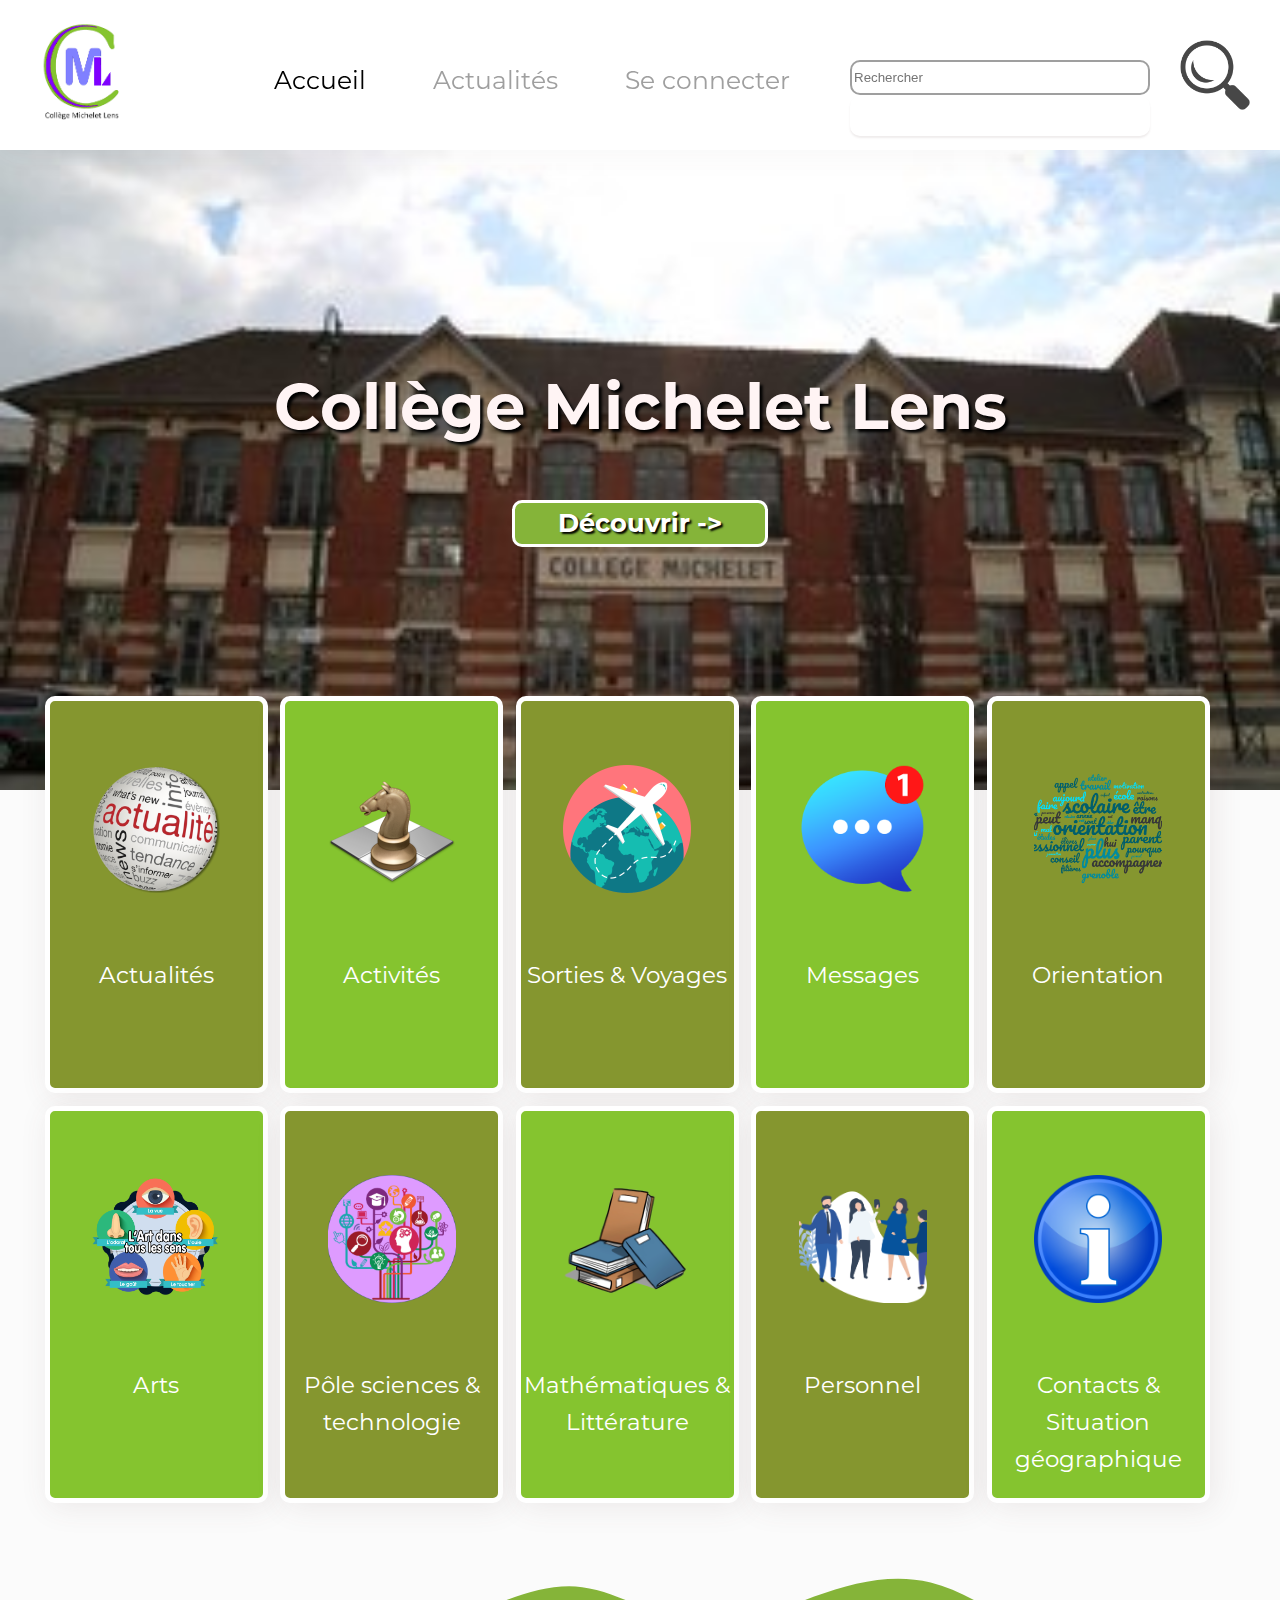
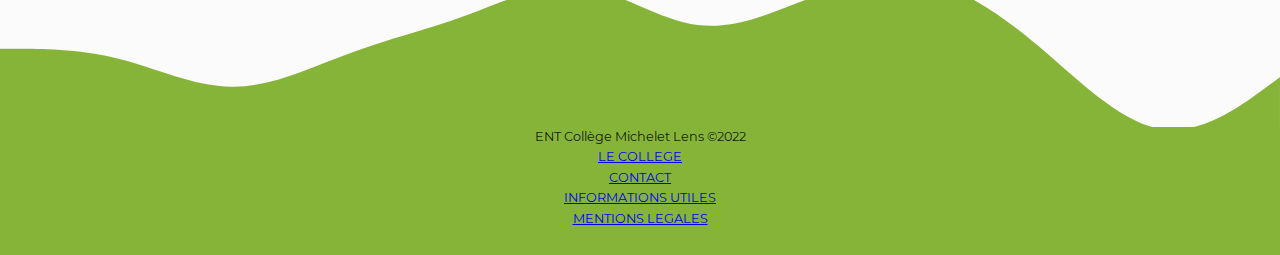
<file: index.html>
<!DOCTYPE html>
<html lang="fr">
<head>
    <meta charset="UTF-8">
    <meta http-equiv="X-UA-Compatible" content="IE=edge">
    <meta name="viewport" content="width=device-width, initial-scale=1.0">
    <title>Collège Michelet Accueil</title>
    <link rel="stylesheet" href="style.css">
    <link rel="icon" type="image/png" href="img/collegemichelet.png" />
    <script type="text/javascript" src="javascript/recherche.js"></script>
    <script src="https://code.jquery.com/jquery-3.6.0.min.js" integrity="sha256-/xUj+3OJU5yExlq6GSYGSHk7tPXikynS7ogEvDej/m4=" crossorigin="anonymous"></script>
</head>
<body>
    <header class="topbar">
        <div class="logo">
            <a href="index.html" class="logo-image"><img src="img/collegemichelet.png" alt=""></a>
        </div>
        <div class="rechercher" id="rechercher">
            <a><img class="rechercher" src="img/rechercher.png" alt=""></a>
            <input id="searchbar" onkeyup="search_lien()" type="text"name="search" placeholder="Rechercher" change="">
            <ol id="list"></ol>
                <script>
                    $(function(){
                    $("#list").load("./liste.html"); 
                    });
                </script> 
        </div>
        <nav>
            <a href="index.html" class="active">Accueil</a>
            <a href="actualites.html" class="">Actualités</a>
            <a href="login.html">Se connecter</a>
        </nav>
    </header>
    <main class="main">
        <div class="banniere">
            <div class="bg"></div>
            <h1>Collège Michelet Lens</h1>
            <div class="button"><a href="decouvrir.html">Découvrir -></a></div>
        </div>
        <div class="container">
			<a href="actualites.html" class=""><div class="box vf"><img src="img/actualites.png" alt="">Actualités</div></a>
			<a href="activites.html" class=""><div class="box vc"><img src="img/activites.png" alt="">Activités</div></a>
			<a href="sortiesvoyages.html" class=""><div class="box vf"><img src="img/voyages.png" alt="">Sorties & Voyages</div></a>
			<a href="messages.html" class=""><div class="box vc"><img src="img/messages.png" alt="">Messages</div></a>
			<a href="orientation.html" class=""><div class="box vf"><img src="img/orientation.png" alt="">Orientation</div></a>
			<a href="arts.html" class=""><div class="box vc"><img src="img/arts.png" alt="">Arts</div></a>
			<a href="sciencesettechnologie.html" class=""><div class="box vf"><img src="img/science-et-tech.png" alt="">Pôle sciences & technologie</div></a>
			<a href="mathematiquesetlitterature.html" class=""><div class="box vc"><img src="img/maths-et-litter.png" alt="">Mathématiques & Littérature</div></a>
			<a href="personnel.html" class=""><div class="box vf"><img src="img/personnel.png" alt="">Personnel</div></a>
			<a href="contacts.html" class=""><div class="box vc"><img src="img/information.png" alt="">Contacts & Situation géographique</div></a>
			
        </div>
    </main>
    <footer class="footer">
        <svg xmlns="http://www.w3.org/2000/svg" viewBox="0 0 1440 320">
            <path fill="#85b439" fill-opacity="1" d="M0,128L21.8,128C43.6,128,87,128,131,138.7C174.5,149,218,171,262,170.7C305.5,171,349,149,393,133.3C436.4,117,480,107,524,90.7C567.3,75,611,53,655,58.7C698.2,64,742,96,785,101.3C829.1,107,873,85,916,69.3C960,53,1004,43,1047,53.3C1090.9,64,1135,96,1178,133.3C1221.8,171,1265,213,1309,218.7C1352.7,224,1396,192,1418,176L1440,160L1440,320L1418.2,320C1396.4,320,1353,320,1309,320C1265.5,320,1222,320,1178,320C1134.5,320,1091,320,1047,320C1003.6,320,960,320,916,320C872.7,320,829,320,785,320C741.8,320,698,320,655,320C610.9,320,567,320,524,320C480,320,436,320,393,320C349.1,320,305,320,262,320C218.2,320,175,320,131,320C87.3,320,44,320,22,320L0,320Z"></path>
          </svg>
        <div class="green">
        ENT Collège Michelet Lens ©2022 <br>
        <a href="index.html" class="">LE COLLEGE</a> <br>
        <a href="index.html" class="">CONTACT</a> <br>
        <a href="index.html" class="">INFORMATIONS UTILES</a> <br>
        <a href="index.html" class="">MENTIONS LEGALES</a> <br>
        </div>
    </footer>
</body>
</html>
</file>
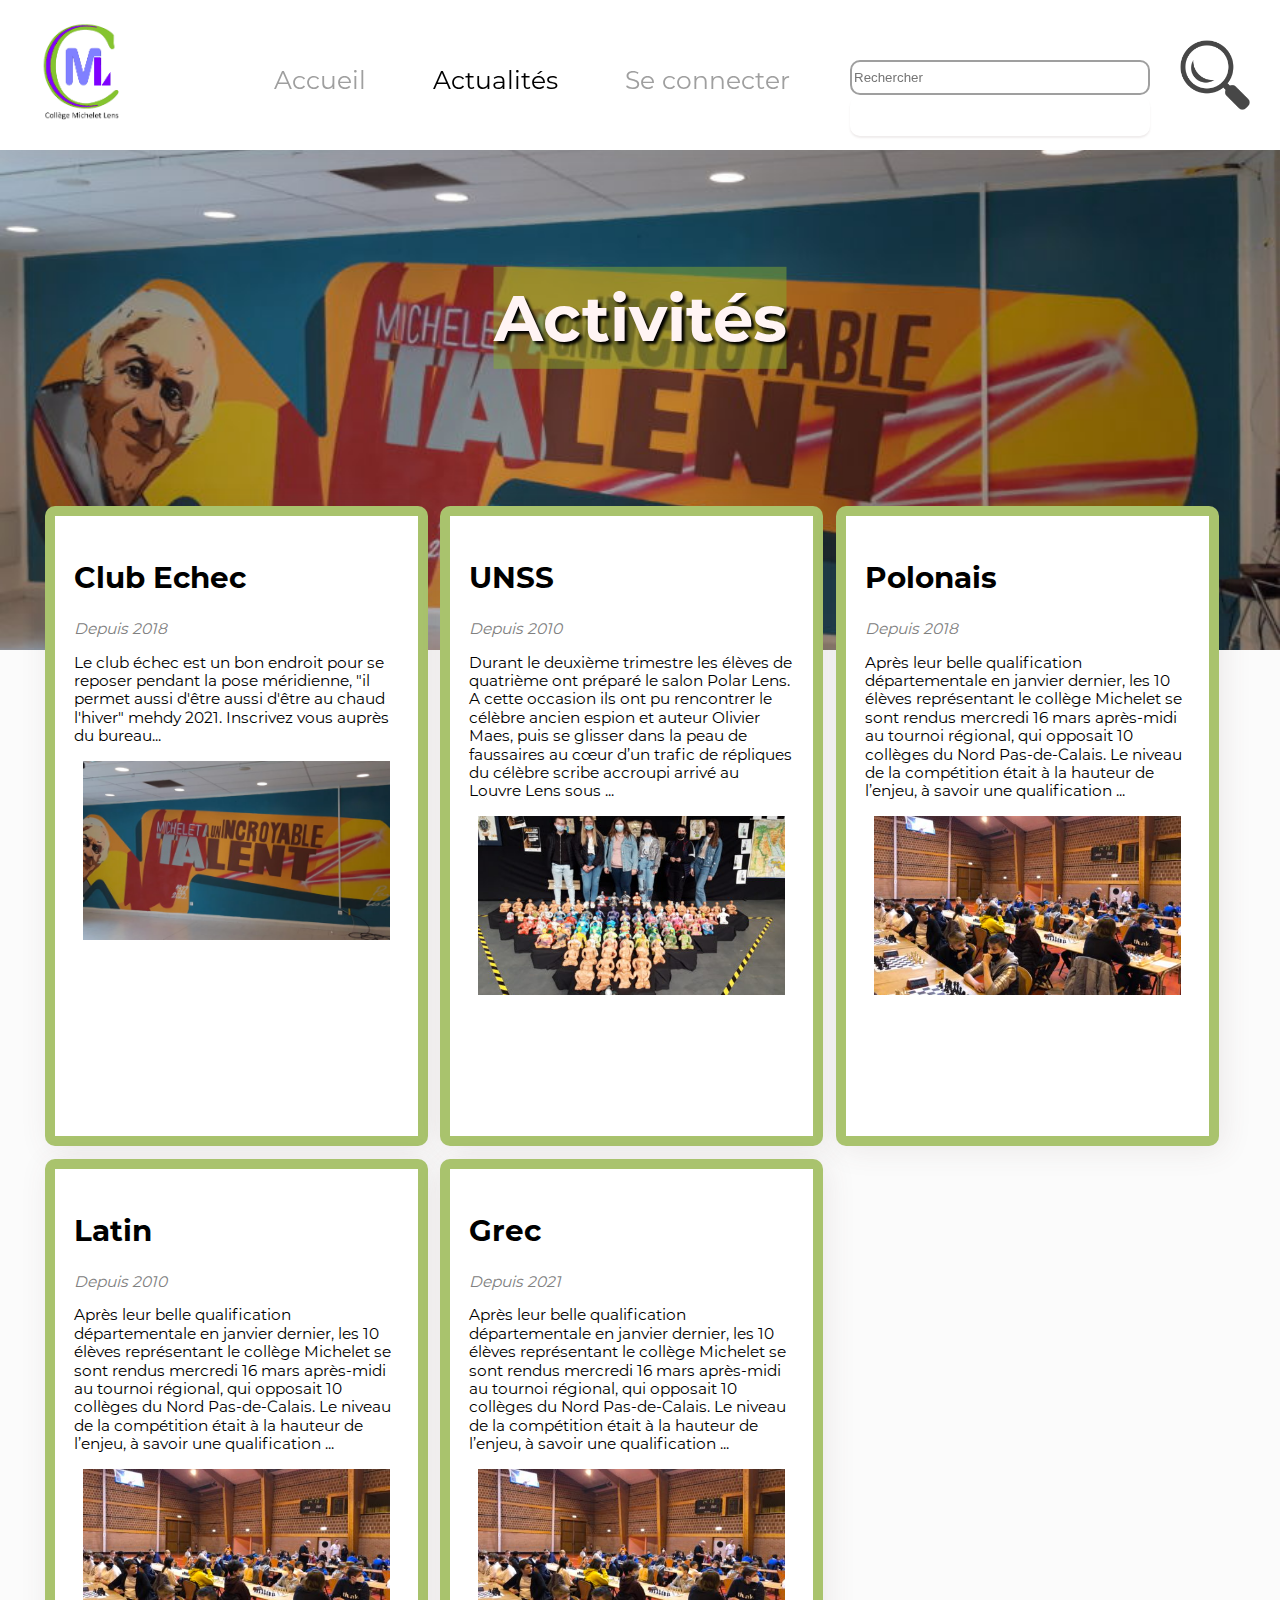
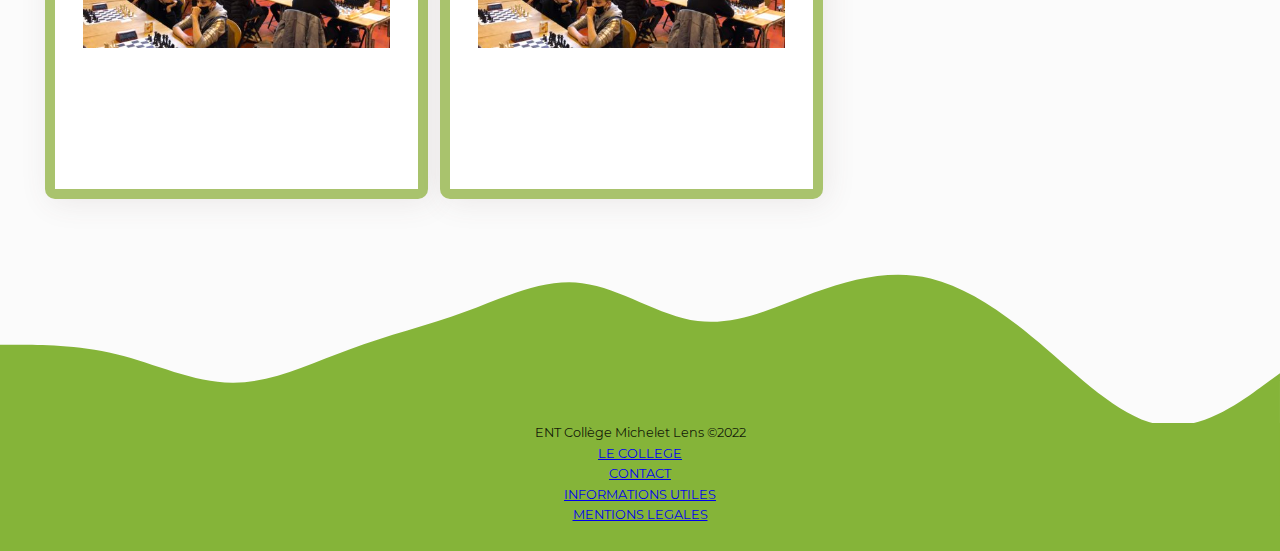
<file: activites.html>
<!DOCTYPE html>
<html lang="fr">
<head>
    <meta charset="UTF-8">
    <meta http-equiv="X-UA-Compatible" content="IE=edge">
    <meta name="viewport" content="width=device-width, initial-scale=1.0">
    <title>Collège Michelet Accueil</title>
    <link rel="stylesheet" href="style.css">
    <link rel="icon" type="image/png" href="img/collegemichelet.png" />
    <script type="text/javascript" src="javascript/recherche.js"></script>
    <script src="https://code.jquery.com/jquery-3.6.0.min.js" integrity="sha256-/xUj+3OJU5yExlq6GSYGSHk7tPXikynS7ogEvDej/m4=" crossorigin="anonymous"></script>
</head>
<body>
    <header class="topbar">
        <div class="logo">
            <a href="index.html" class="logo-image"><img src="img/collegemichelet.png" alt=""></a>
        </div>
        <div class="rechercher" id="rechercher">
            <a><img class="rechercher" src="img/rechercher.png" alt=""></a>
            <input id="searchbar" onkeyup="search_lien()" type="text"name="search" placeholder="Rechercher" change="">
            <ol id="list"></ol>
                <script>
                    $(function(){
                    $("#list").load("./liste.html"); 
                    });
                </script> 
        </div>
        <nav>
            <a href="index.html" class="">Accueil</a>
            <a href="actualites.html" class="active">Actualités</a>
            <a href="login.html">Se connecter</a>
        </nav>
    </header>
    <main class="main">
        <div class="contener_slideshow">
            <h1 class="titre">Activités</h1>
            <div class="contener_slide">
            <div class="slid_1"><img src="img/fresque.png"></div>
            <div class="slid_2"><img src="img/podium.png"></div>
            <div class="slid_3"><img src="img/tournoiechec.png"></div>
            </div>
        </div>
        <div class="container">
            <a href="actualites.html"><div class="box actualite">
                <h2>Club Echec</h2>
                <p class="date">Depuis 2018</p>
                <p class="resume">Le club échec est un bon endroit pour se reposer pendant la pose méridienne, "il permet aussi d'être aussi d'être au chaud l'hiver" mehdy 2021. Inscrivez vous auprès du bureau...</p>
                <img src="img/fresque.png" alt="">
            </div></a>
            <a href="actualites.html"><div class="box actualite">
                <h2>UNSS</h2>
                <p class="date">Depuis 2010</p>
                <p class="resume">Durant le deuxième trimestre les élèves de quatrième ont préparé le salon Polar Lens. A cette occasion ils ont pu rencontrer le célèbre ancien espion et auteur Olivier Maes, puis se glisser dans la peau de faussaires au cœur d’un trafic de répliques du célèbre scribe accroupi arrivé au Louvre Lens sous ...</p>
                <img src="img/polarlens.png" alt="">
            </div></a>
            <a href="actualites.html"><div class="box actualite">
                <h2>Polonais</h2>
                <p class="date">Depuis 2018</p>
                <p class="resume">Après leur belle qualification départementale en janvier dernier, les 10 élèves représentant le collège Michelet se sont rendus mercredi 16 mars après-midi au tournoi régional, qui opposait 10 collèges du Nord Pas-de-Calais. Le niveau de la compétition était à la hauteur de l’enjeu, à savoir une qualification ...</p>
                <img src="img/tournoiechec.png" alt="">
            </div></a>
			<a href="actualites.html"><div class="box actualite">
                <h2>Latin</h2>
                <p class="date">Depuis 2010</p>
                <p class="resume">Après leur belle qualification départementale en janvier dernier, les 10 élèves représentant le collège Michelet se sont rendus mercredi 16 mars après-midi au tournoi régional, qui opposait 10 collèges du Nord Pas-de-Calais. Le niveau de la compétition était à la hauteur de l’enjeu, à savoir une qualification ...</p>
                <img src="img/tournoiechec.png" alt="">
            </div></a>
			<a href="actualites.html"><div class="box actualite">
                <h2>Grec</h2>
                <p class="date">Depuis 2021</p>
                <p class="resume">Après leur belle qualification départementale en janvier dernier, les 10 élèves représentant le collège Michelet se sont rendus mercredi 16 mars après-midi au tournoi régional, qui opposait 10 collèges du Nord Pas-de-Calais. Le niveau de la compétition était à la hauteur de l’enjeu, à savoir une qualification ...</p>
                <img src="img/tournoiechec.png" alt="">
            </div></a>
        </div>


    </main>
    <footer class="footer">
        <svg xmlns="http://www.w3.org/2000/svg" viewBox="0 0 1440 320">
            <path fill="#85b439" fill-opacity="1" d="M0,128L21.8,128C43.6,128,87,128,131,138.7C174.5,149,218,171,262,170.7C305.5,171,349,149,393,133.3C436.4,117,480,107,524,90.7C567.3,75,611,53,655,58.7C698.2,64,742,96,785,101.3C829.1,107,873,85,916,69.3C960,53,1004,43,1047,53.3C1090.9,64,1135,96,1178,133.3C1221.8,171,1265,213,1309,218.7C1352.7,224,1396,192,1418,176L1440,160L1440,320L1418.2,320C1396.4,320,1353,320,1309,320C1265.5,320,1222,320,1178,320C1134.5,320,1091,320,1047,320C1003.6,320,960,320,916,320C872.7,320,829,320,785,320C741.8,320,698,320,655,320C610.9,320,567,320,524,320C480,320,436,320,393,320C349.1,320,305,320,262,320C218.2,320,175,320,131,320C87.3,320,44,320,22,320L0,320Z"></path>
          </svg>
        <div class="green">
        ENT Collège Michelet Lens ©2022 <br>
        <a href="index.html" class="">LE COLLEGE</a> <br>
        <a href="index.html" class="">CONTACT</a> <br>
        <a href="index.html" class="">INFORMATIONS UTILES</a> <br>
        <a href="index.html" class="">MENTIONS LEGALES</a> <br>
        </div>
    </footer>
</body>
</html>
</file>
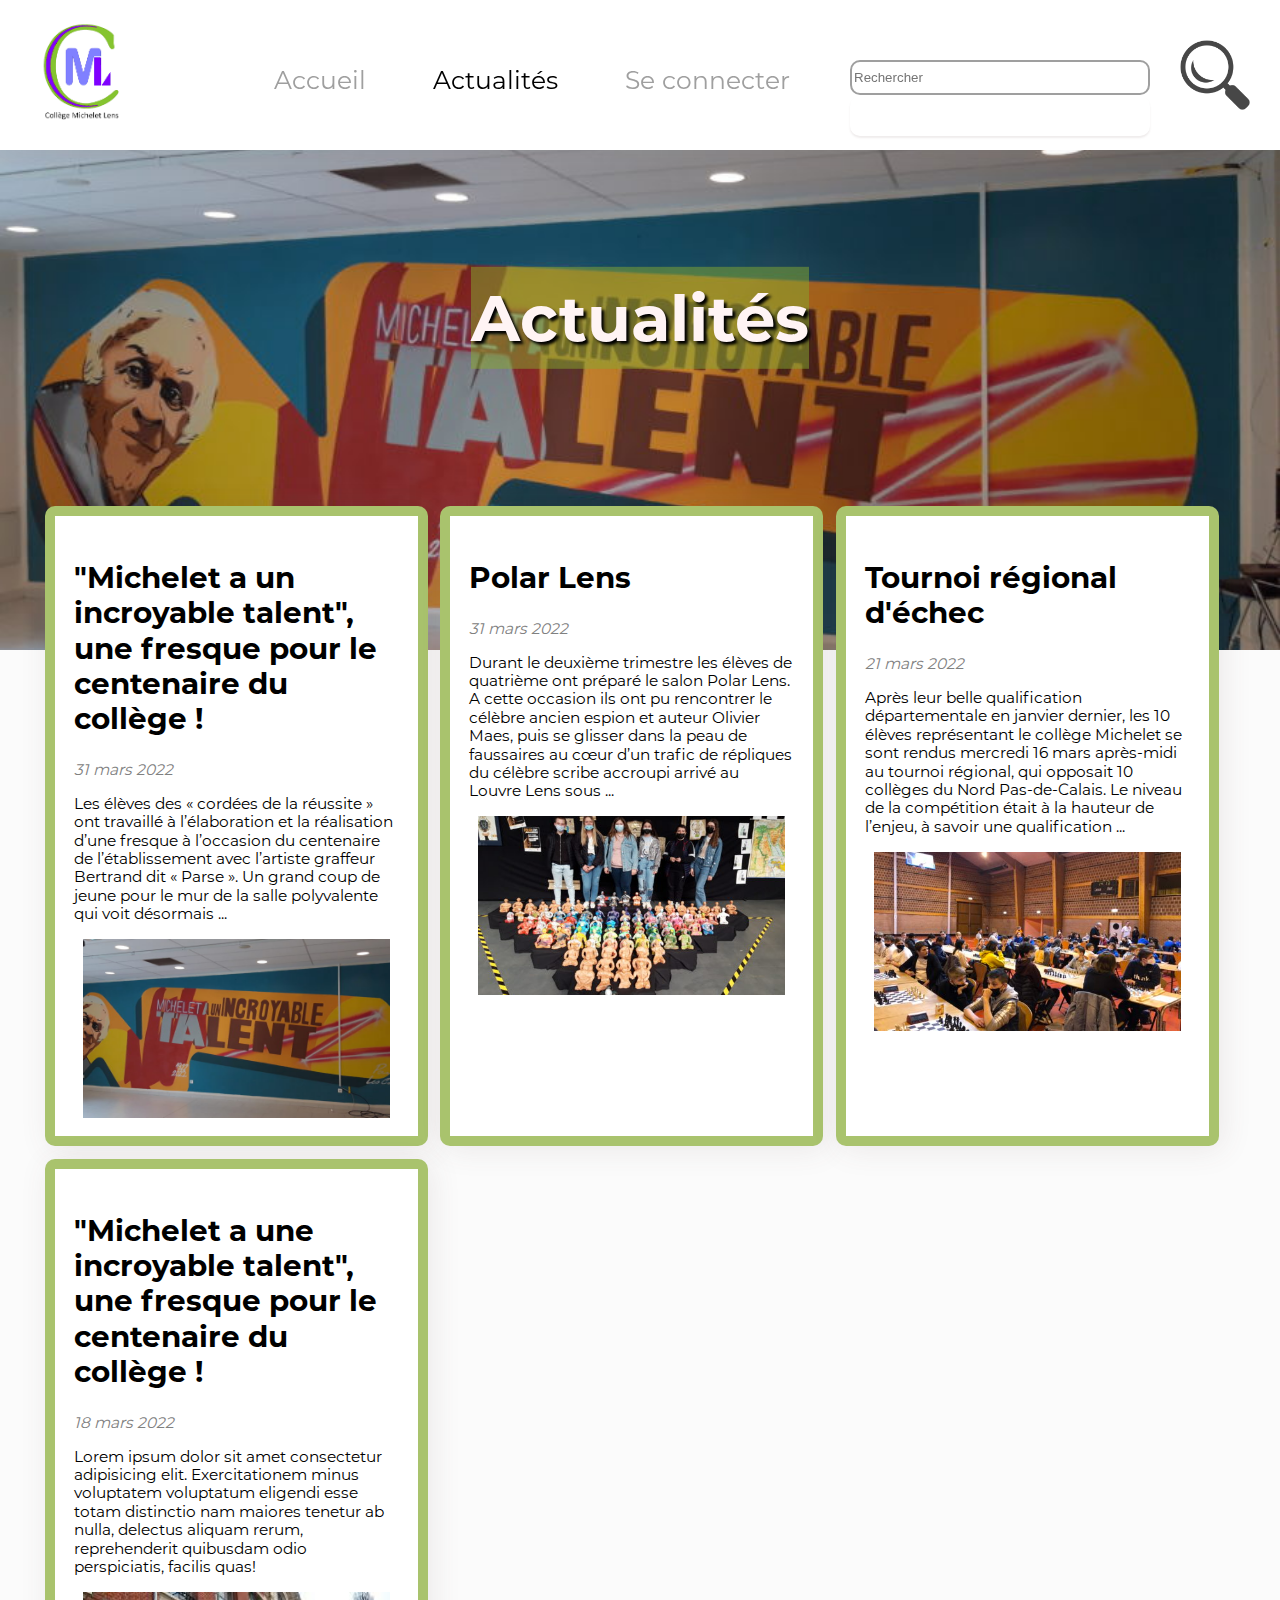
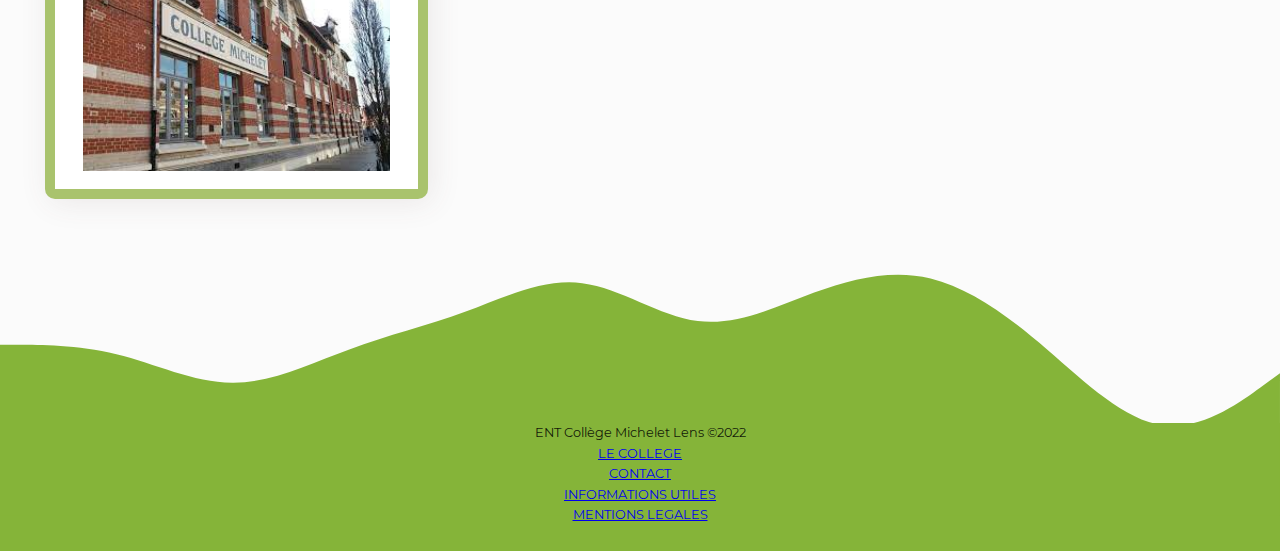
<file: actualites.html>
<!DOCTYPE html>
<html lang="fr">
<head>
    <meta charset="UTF-8">
    <meta http-equiv="X-UA-Compatible" content="IE=edge">
    <meta name="viewport" content="width=device-width, initial-scale=1.0">
    <title>Collège Michelet Accueil</title>
    <link rel="stylesheet" href="style.css">
    <link rel="icon" type="image/png" href="img/collegemichelet.png" />
    <script type="text/javascript" src="javascript/recherche.js"></script>
    <script src="https://code.jquery.com/jquery-3.6.0.min.js" integrity="sha256-/xUj+3OJU5yExlq6GSYGSHk7tPXikynS7ogEvDej/m4=" crossorigin="anonymous"></script>
</head>
<body>
    <header class="topbar">
        <div class="logo">
            <a href="index.html" class="logo-image"><img src="img/collegemichelet.png" alt=""></a>
        </div>
        <div class="rechercher" id="rechercher">
            <a><img class="rechercher" src="img/rechercher.png" alt=""></a>
            <input id="searchbar" onkeyup="search_lien()" type="text"name="search" placeholder="Rechercher" change="">
            <ol id="list"></ol>
                <script>
                    $(function(){
                    $("#list").load("./liste.html"); 
                    });
                </script> 
        </div>
        <nav>
            <a href="index.html" class="">Accueil</a>
            <a href="actualites.html" class="active">Actualités</a>
            <a href="login.html">Se connecter</a>
        </nav>
    </header>
    <main class="main">
        <div class="contener_slideshow">
            <h1 class="titre">Actualités</h1>
            <div class="contener_slide">
            <div class="slid_1"><img src="img/fresque.png"></div>
            <div class="slid_2"><img src="img/podium.png"></div>
            <div class="slid_3"><img src="img/tournoiechec.png"></div>
            </div>
        </div>
        <div class="container">
            <a href="actualites.html"><div class="box actualite">
                <h2>"Michelet a un incroyable talent", une fresque pour le centenaire du collège !</h2>
                <p class="date">31 mars 2022</p>
                <p class="resume">Les élèves des « cordées de la réussite » ont travaillé à l’élaboration et la réalisation d’une fresque à l’occasion du centenaire de l’établissement avec l’artiste graffeur Bertrand dit « Parse ». Un grand coup de jeune pour le mur de la salle polyvalente qui voit désormais ...</p>
                <img src="img/fresque.png" alt="">
            </div></a>
            <a href="actualites.html"><div class="box actualite">
                <h2>Polar Lens</h2>
                <p class="date">31 mars 2022</p>
                <p class="resume">Durant le deuxième trimestre les élèves de quatrième ont préparé le salon Polar Lens. A cette occasion ils ont pu rencontrer le célèbre ancien espion et auteur Olivier Maes, puis se glisser dans la peau de faussaires au cœur d’un trafic de répliques du célèbre scribe accroupi arrivé au Louvre Lens sous ...</p>
                <img src="img/polarlens.png" alt="">
            </div></a>
            <a href="actualites.html"><div class="box actualite">
                <h2>Tournoi régional d'échec</h2>
                <p class="date">21 mars 2022</p>
                <p class="resume">Après leur belle qualification départementale en janvier dernier, les 10 élèves représentant le collège Michelet se sont rendus mercredi 16 mars après-midi au tournoi régional, qui opposait 10 collèges du Nord Pas-de-Calais. Le niveau de la compétition était à la hauteur de l’enjeu, à savoir une qualification ...</p>
                <img src="img/tournoiechec.png" alt="">
            </div></a>
            <a href="actualites.html"><div class="box actualite">
                <h2>"Michelet a une incroyable talent", une fresque pour le centenaire du collège !</h2>
                <p class="date">18 mars 2022</p>
                <p class="resume">Lorem ipsum dolor sit amet consectetur adipisicing elit. Exercitationem minus voluptatem voluptatum eligendi esse totam distinctio nam maiores tenetur ab nulla, delectus aliquam rerum, reprehenderit quibusdam odio perspiciatis, facilis quas!</p>
                <img src="img/college.png" alt="">
            </div></a>
        </div>


    </main>
    <footer class="footer">
        <svg xmlns="http://www.w3.org/2000/svg" viewBox="0 0 1440 320">
            <path fill="#85b439" fill-opacity="1" d="M0,128L21.8,128C43.6,128,87,128,131,138.7C174.5,149,218,171,262,170.7C305.5,171,349,149,393,133.3C436.4,117,480,107,524,90.7C567.3,75,611,53,655,58.7C698.2,64,742,96,785,101.3C829.1,107,873,85,916,69.3C960,53,1004,43,1047,53.3C1090.9,64,1135,96,1178,133.3C1221.8,171,1265,213,1309,218.7C1352.7,224,1396,192,1418,176L1440,160L1440,320L1418.2,320C1396.4,320,1353,320,1309,320C1265.5,320,1222,320,1178,320C1134.5,320,1091,320,1047,320C1003.6,320,960,320,916,320C872.7,320,829,320,785,320C741.8,320,698,320,655,320C610.9,320,567,320,524,320C480,320,436,320,393,320C349.1,320,305,320,262,320C218.2,320,175,320,131,320C87.3,320,44,320,22,320L0,320Z"></path>
          </svg>
        <div class="green">
        ENT Collège Michelet Lens ©2022 <br>
        <a href="index.html" class="">LE COLLEGE</a> <br>
        <a href="index.html" class="">CONTACT</a> <br>
        <a href="index.html" class="">INFORMATIONS UTILES</a> <br>
        <a href="index.html" class="">MENTIONS LEGALES</a> <br>
        </div>
    </footer>
</body>
</html>
</file>
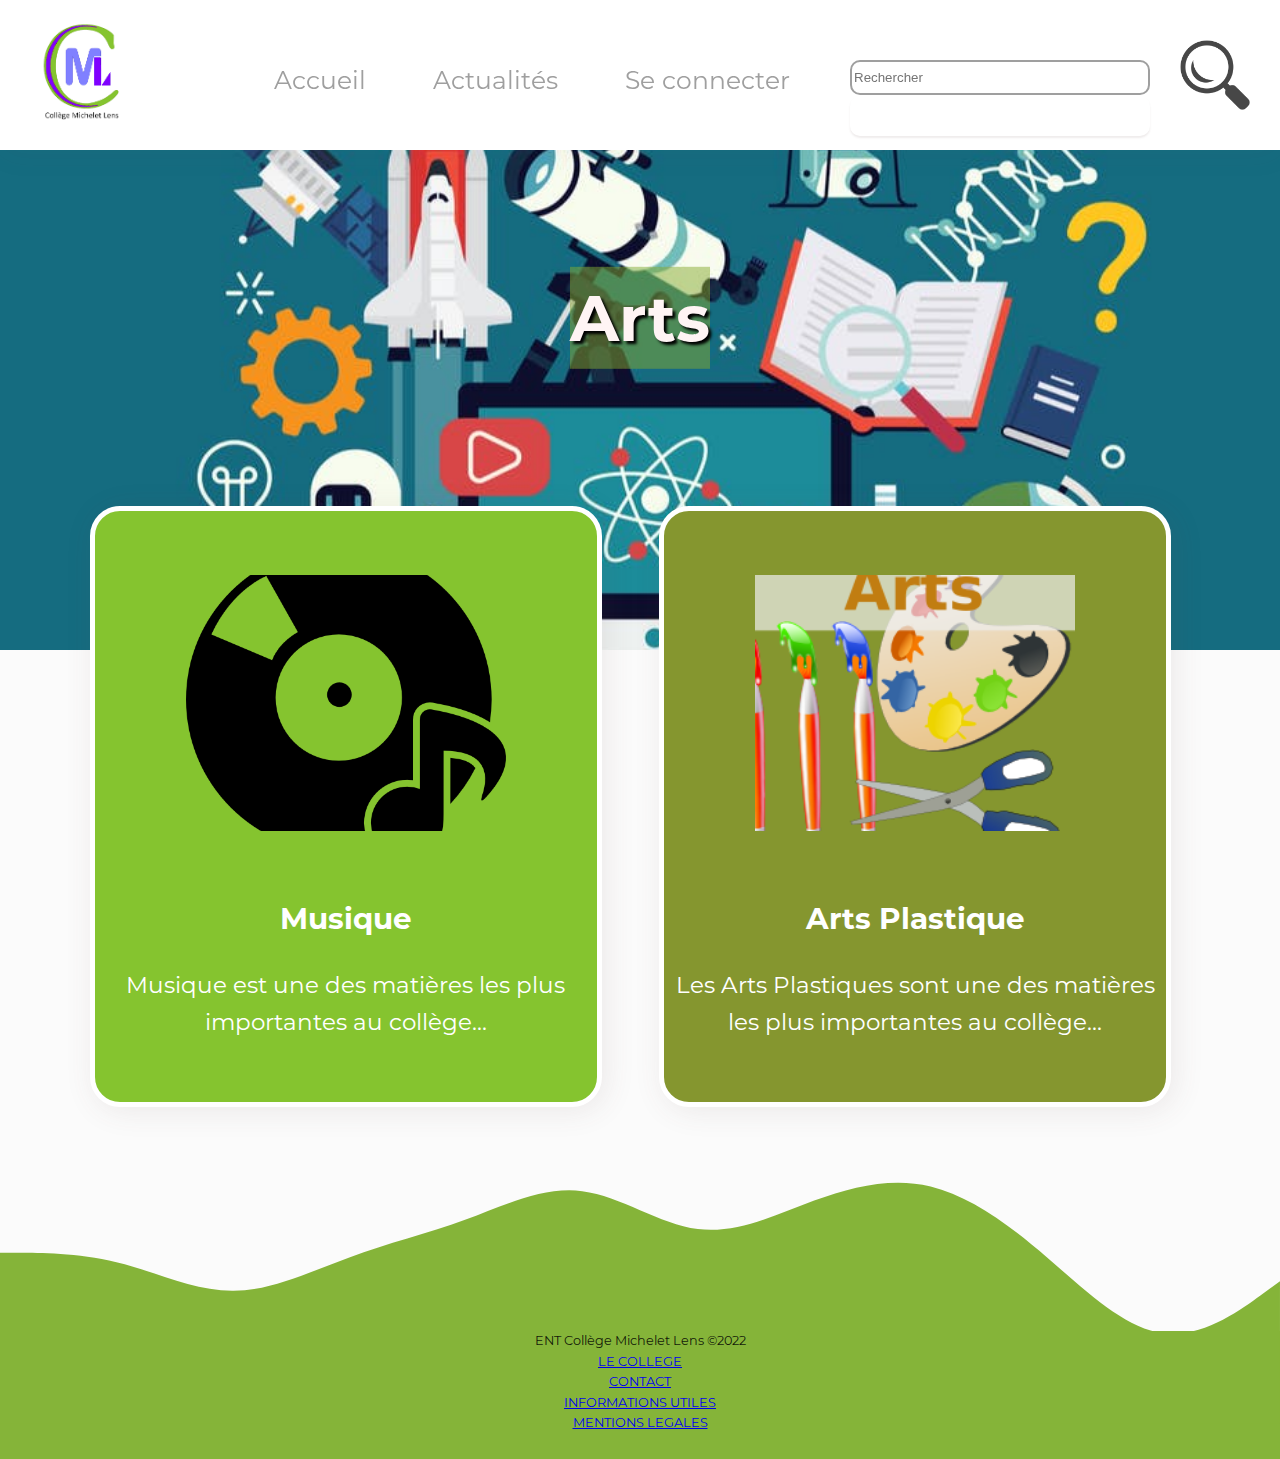
<file: arts.html>
<!DOCTYPE html>
<html lang="fr">
<head>
    <meta charset="UTF-8">
    <meta http-equiv="X-UA-Compatible" content="IE=edge">
    <meta name="viewport" content="width=device-width, initial-scale=1.0">
    <title>Collège Michelet Accueil</title>
    <link rel="stylesheet" href="style.css">
    <link rel="icon" type="image/png" href="img/collegemichelet.png" />
    <script type="text/javascript" src="javascript/recherche.js"></script>
    <script src="https://code.jquery.com/jquery-3.6.0.min.js" integrity="sha256-/xUj+3OJU5yExlq6GSYGSHk7tPXikynS7ogEvDej/m4=" crossorigin="anonymous"></script>
</head>
<body>
    <header class="topbar">
        <div class="logo">
            <a href="index.html" class="logo-image"><img src="img/collegemichelet.png" alt=""></a>
        </div>
        <div class="rechercher" id="rechercher">
            <a><img class="rechercher" src="img/rechercher.png" alt=""></a>
            <input id="searchbar" onkeyup="search_lien()" type="text"name="search" placeholder="Rechercher" change="">
            <ol id="list"></ol>
                <script>
                    $(function(){
                    $("#list").load("./liste.html"); 
                    });
                </script> 
        </div>
        <nav>
            <a href="index.html" class="">Accueil</a>
            <a href="actualites.html" class="">Actualités</a>
            <a href="login.html">Se connecter</a>
        </nav>
    </header>
    <main class="main">
        <div class="contener_slideshow">
            <h1 class="titre">Arts</h1>
            <div class="contener_slide">
            <div class="slid_1"><img src="img/banniere_st_1.png"></div>
            <div class="slid_2"><img src="img/banniere_st_2.png"></div>
            <div class="slid_3"><img src="img/banniere_st_3.png"></div>
            </div>
        </div>
        <div class="container">
            <a href="actualites.html"><div class="box vc n2">
                <img src="img/musique.png" alt="">
                <h2>Musique</h2>
                <p class="resume">Musique est une des matières les plus importantes au collège...</p>
            </div></a>
            <a href="actualites.html"><div class="box vf n2">
                <img src="img/artspla.png" alt="">
                <h2>Arts Plastique</h2>
                <p class="resume">Les Arts Plastiques sont une des matières les plus importantes au collège...</p>
            </div></a>
    </main>
    <footer class="footer">
        <svg xmlns="http://www.w3.org/2000/svg" viewBox="0 0 1440 320">
            <path fill="#85b439" fill-opacity="1" d="M0,128L21.8,128C43.6,128,87,128,131,138.7C174.5,149,218,171,262,170.7C305.5,171,349,149,393,133.3C436.4,117,480,107,524,90.7C567.3,75,611,53,655,58.7C698.2,64,742,96,785,101.3C829.1,107,873,85,916,69.3C960,53,1004,43,1047,53.3C1090.9,64,1135,96,1178,133.3C1221.8,171,1265,213,1309,218.7C1352.7,224,1396,192,1418,176L1440,160L1440,320L1418.2,320C1396.4,320,1353,320,1309,320C1265.5,320,1222,320,1178,320C1134.5,320,1091,320,1047,320C1003.6,320,960,320,916,320C872.7,320,829,320,785,320C741.8,320,698,320,655,320C610.9,320,567,320,524,320C480,320,436,320,393,320C349.1,320,305,320,262,320C218.2,320,175,320,131,320C87.3,320,44,320,22,320L0,320Z"></path>
          </svg>
        <div class="green">
        ENT Collège Michelet Lens ©2022 <br>
        <a href="index.html" class="">LE COLLEGE</a> <br>
        <a href="index.html" class="">CONTACT</a> <br>
        <a href="index.html" class="">INFORMATIONS UTILES</a> <br>
        <a href="index.html" class="">MENTIONS LEGALES</a> <br>
        </div>
    </footer>
</body>
</html>
</file>
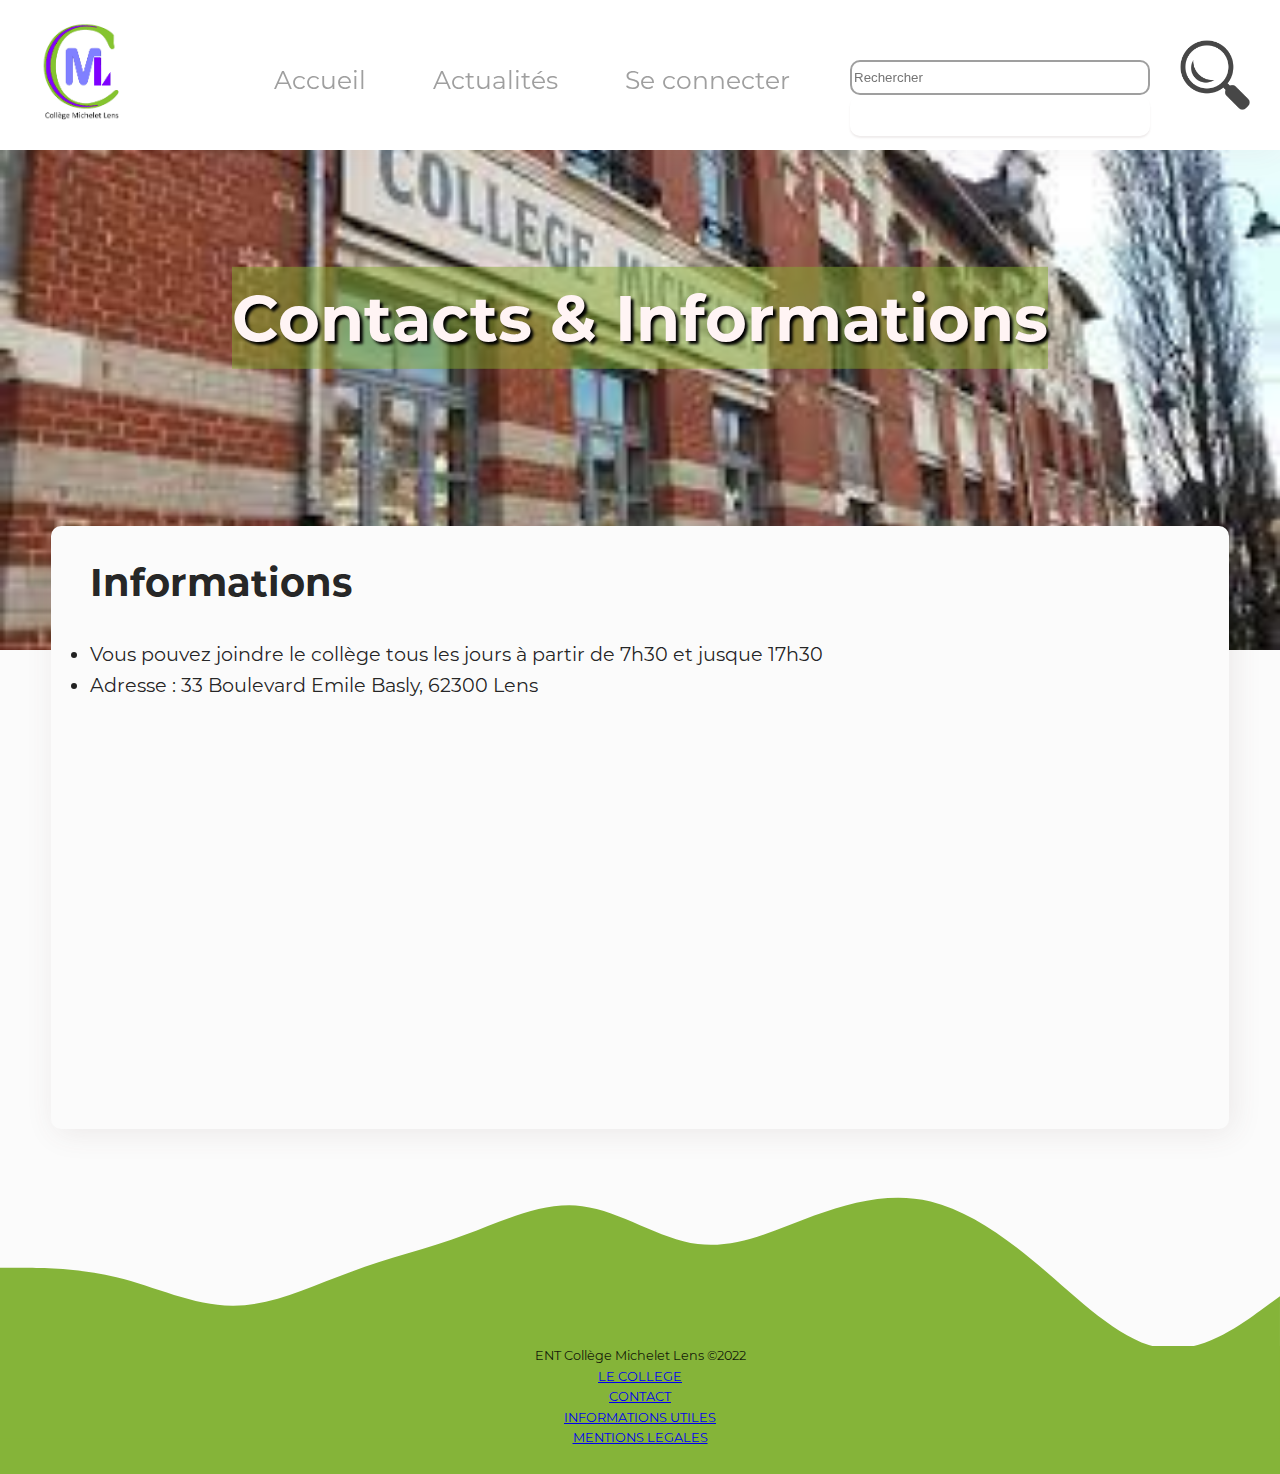
<file: contacts.html>
<!DOCTYPE html>
<html lang="fr">
<head>
    <meta charset="UTF-8">
    <meta http-equiv="X-UA-Compatible" content="IE=edge">
    <meta name="viewport" content="width=device-width, initial-scale=1.0">
    <title>Collège Michelet Accueil</title>
    <link rel="stylesheet" href="style.css">
    <link rel="icon" type="image/png" href="img/collegemichelet.png" />
    <script type="text/javascript" src="javascript/recherche.js"></script>
    <script src="https://code.jquery.com/jquery-3.6.0.min.js" integrity="sha256-/xUj+3OJU5yExlq6GSYGSHk7tPXikynS7ogEvDej/m4=" crossorigin="anonymous"></script>
</head>
<body>
    <header class="topbar">
        <div class="logo">
            <a href="index.html" class="logo-image"><img src="img/collegemichelet.png" alt=""></a>
        </div>
        <div class="rechercher" id="rechercher">
            <a><img class="rechercher" src="img/rechercher.png" alt=""></a>
            <input id="searchbar" onkeyup="search_lien()" type="text"name="search" placeholder="Rechercher" change="">
            <ol id="list"></ol>
                <script>
                    $(function(){
                    $("#list").load("./liste.html"); 
                    });
                </script> 
        </div>
        <nav>
            <a href="index.html" class="">Accueil</a>
            <a href="actualites.html" class="">Actualités</a>
            <a href="login.html">Se connecter</a>
        </nav>
    </header>
    <main class="main">
        <div class="contener_slideshow">
            <h1 class="titre">Contacts & Informations</h1>
            <div class="contener_slide">
                <div class="slid_1"><img src="img/college.png"></div>
                <div class="slid_2"><img src="img/michelet.jpg"></div>
                <div class="slid_3"><img src="img/michelet.png"></div>
            </div>
        </div>
        <div class="container">

          <div class="article">
			<div class="text gauche"><h1>Informations</h1>
                <p>
                    <li>Vous pouvez joindre le collège tous les jours à partir de 7h30 et jusque 17h30</li>
                    <li>Adresse : 33 Boulevard Emile Basly, 62300 Lens</li>
                </p>
                <iframe src="https://www.google.com/maps/embed?pb=!1m18!1m12!1m3!1d2541.6075926712506!2d2.824693950734262!3d50.42978239663507!2m3!1f0!2f0!3f0!3m2!1i1024!2i768!4f13.1!3m3!1m2!1s0x47dd30faf9e73be5%3A0x7f08f604f43a604d!2sCollege%20Michelet!5e0!3m2!1sfr!2sfr!4v1651861656451!5m2!1sfr!2sfr" style="border:0;" allowfullscreen="" loading="lazy" referrerpolicy="no-referrer-when-downgrade"></iframe>
          </div>
          </div>

		</div>

    </main>
    <footer class="footer">
        <svg xmlns="http://www.w3.org/2000/svg" viewBox="0 0 1440 320">
            <path fill="#85b439" fill-opacity="1" d="M0,128L21.8,128C43.6,128,87,128,131,138.7C174.5,149,218,171,262,170.7C305.5,171,349,149,393,133.3C436.4,117,480,107,524,90.7C567.3,75,611,53,655,58.7C698.2,64,742,96,785,101.3C829.1,107,873,85,916,69.3C960,53,1004,43,1047,53.3C1090.9,64,1135,96,1178,133.3C1221.8,171,1265,213,1309,218.7C1352.7,224,1396,192,1418,176L1440,160L1440,320L1418.2,320C1396.4,320,1353,320,1309,320C1265.5,320,1222,320,1178,320C1134.5,320,1091,320,1047,320C1003.6,320,960,320,916,320C872.7,320,829,320,785,320C741.8,320,698,320,655,320C610.9,320,567,320,524,320C480,320,436,320,393,320C349.1,320,305,320,262,320C218.2,320,175,320,131,320C87.3,320,44,320,22,320L0,320Z"></path>
          </svg>
        <div class="green">
        ENT Collège Michelet Lens ©2022 <br>
        <a href="index.html" class="">LE COLLEGE</a> <br>
        <a href="index.html" class="">CONTACT</a> <br>
        <a href="index.html" class="">INFORMATIONS UTILES</a> <br>
        <a href="index.html" class="">MENTIONS LEGALES</a> <br>
        </div>
    </footer>
</body>
</html>
</file>
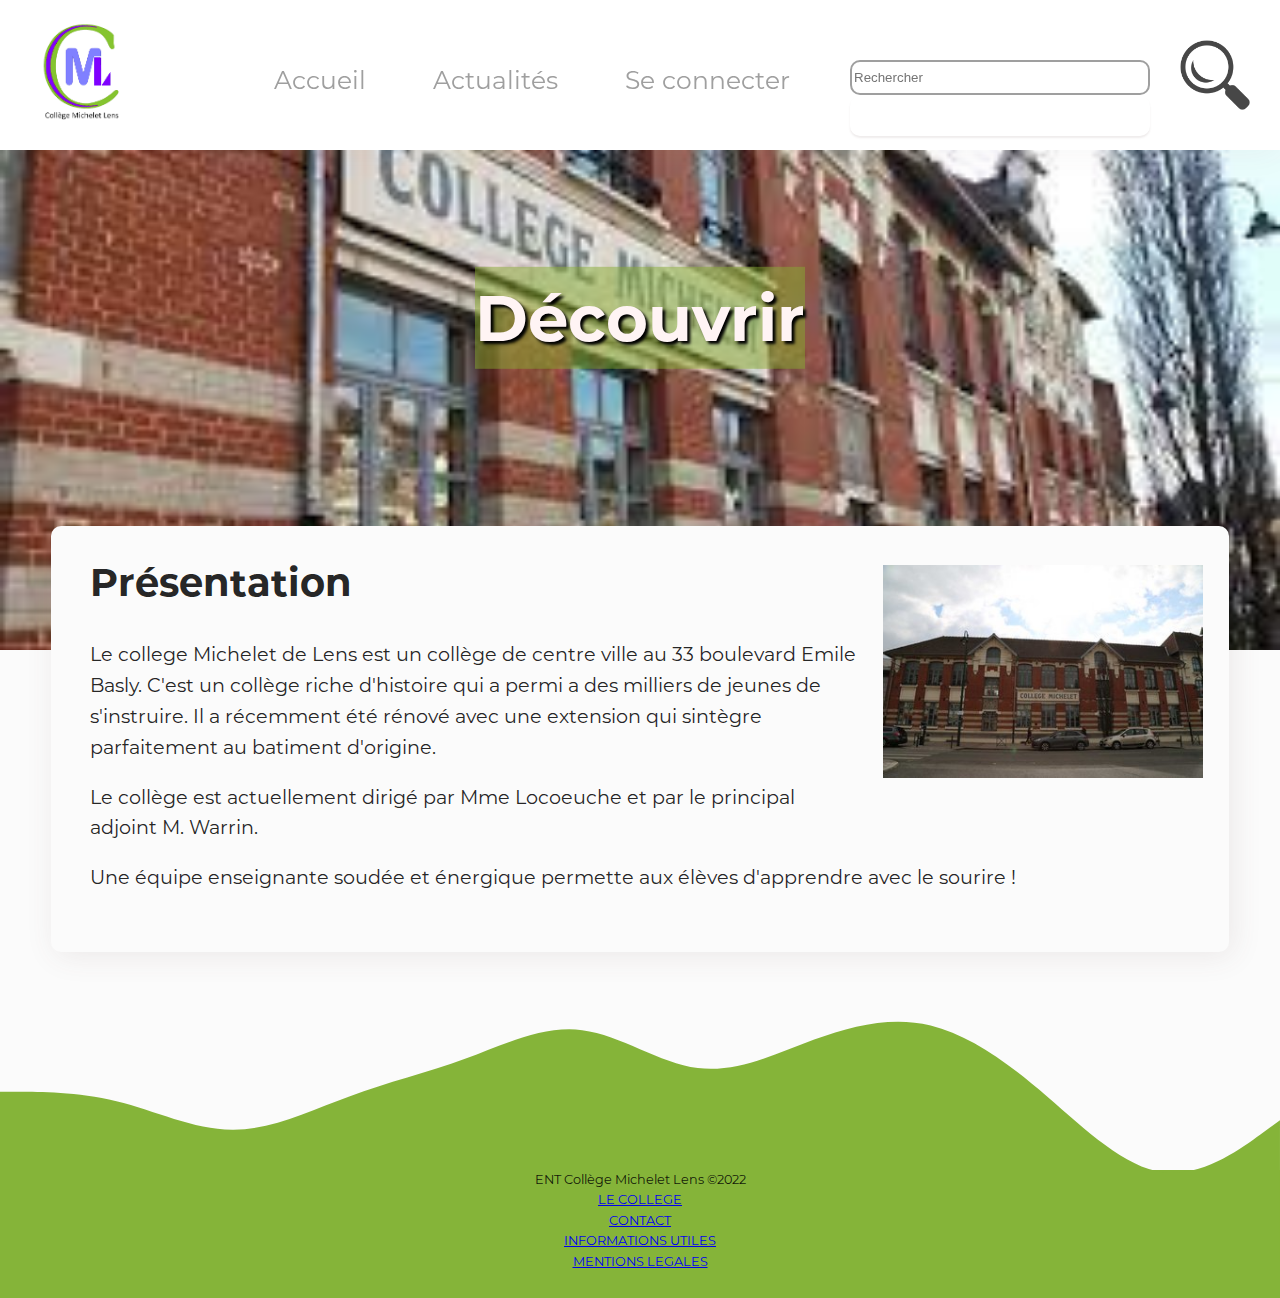
<file: decouvrir.html>
<!DOCTYPE html>
<html lang="fr">
<head>
    <meta charset="UTF-8">
    <meta http-equiv="X-UA-Compatible" content="IE=edge">
    <meta name="viewport" content="width=device-width, initial-scale=1.0">
    <title>Collège Michelet Accueil</title>
    <link rel="stylesheet" href="style.css">
    <link rel="icon" type="image/png" href="img/collegemichelet.png" />
    <script type="text/javascript" src="javascript/recherche.js"></script>
    <script src="https://code.jquery.com/jquery-3.6.0.min.js" integrity="sha256-/xUj+3OJU5yExlq6GSYGSHk7tPXikynS7ogEvDej/m4=" crossorigin="anonymous"></script>
</head>
<body>
    <header class="topbar">
        <div class="logo">
            <a href="index.html" class="logo-image"><img src="img/collegemichelet.png" alt=""></a>
        </div>
        <div class="rechercher" id="rechercher">
            <a><img class="rechercher" src="img/rechercher.png" alt=""></a>
            <input id="searchbar" onkeyup="search_lien()" type="text"name="search" placeholder="Rechercher" change="">
            <ol id="list"></ol>
                <script>
                    $(function(){
                    $("#list").load("./liste.html"); 
                    });
                </script> 
        </div>
        <nav>
            <a href="index.html" class="">Accueil</a>
            <a href="actualites.html" class="">Actualités</a>
            <a href="login.html">Se connecter</a>
        </nav>
    </header>
    <main class="main">
        <div class="contener_slideshow">
            <h1 class="titre">Découvrir</h1>
            <div class="contener_slide">
            <div class="slid_1"><img src="img/college.png"></div>
            <div class="slid_2"><img src="img/michelet.png"></div>
            <div class="slid_3"><img src="img/michelet.jpg"></div>
            </div>
        </div>
        <div class="container">
          <div class="article">
            <img class="img droite" src="img/michelet.png" alt="">
			<div class="text gauche"><h1>Présentation</h1>
		    <p>Le college Michelet de Lens est un collège de centre ville au 33 boulevard Emile Basly. C'est un collège riche d'histoire qui a permi a des milliers de jeunes de s'instruire. Il a récemment été rénové avec une extension qui sintègre parfaitement au batiment d'origine.</p>
            <p>Le collège est actuellement dirigé par Mme Locoeuche et par le principal adjoint M. Warrin.</p>
            <p>Une équipe enseignante soudée et énergique permette aux élèves d'apprendre avec le sourire !</p>
        </div>
        </div>
		</div>

    </main>
    <footer class="footer">
        <svg xmlns="http://www.w3.org/2000/svg" viewBox="0 0 1440 320">
            <path fill="#85b439" fill-opacity="1" d="M0,128L21.8,128C43.6,128,87,128,131,138.7C174.5,149,218,171,262,170.7C305.5,171,349,149,393,133.3C436.4,117,480,107,524,90.7C567.3,75,611,53,655,58.7C698.2,64,742,96,785,101.3C829.1,107,873,85,916,69.3C960,53,1004,43,1047,53.3C1090.9,64,1135,96,1178,133.3C1221.8,171,1265,213,1309,218.7C1352.7,224,1396,192,1418,176L1440,160L1440,320L1418.2,320C1396.4,320,1353,320,1309,320C1265.5,320,1222,320,1178,320C1134.5,320,1091,320,1047,320C1003.6,320,960,320,916,320C872.7,320,829,320,785,320C741.8,320,698,320,655,320C610.9,320,567,320,524,320C480,320,436,320,393,320C349.1,320,305,320,262,320C218.2,320,175,320,131,320C87.3,320,44,320,22,320L0,320Z"></path>
          </svg>
        <div class="green">
        ENT Collège Michelet Lens ©2022 <br>
        <a href="index.html" class="">LE COLLEGE</a> <br>
        <a href="index.html" class="">CONTACT</a> <br>
        <a href="index.html" class="">INFORMATIONS UTILES</a> <br>
        <a href="index.html" class="">MENTIONS LEGALES</a> <br>
        </div>
    </footer>
</body>
</html>
</file>
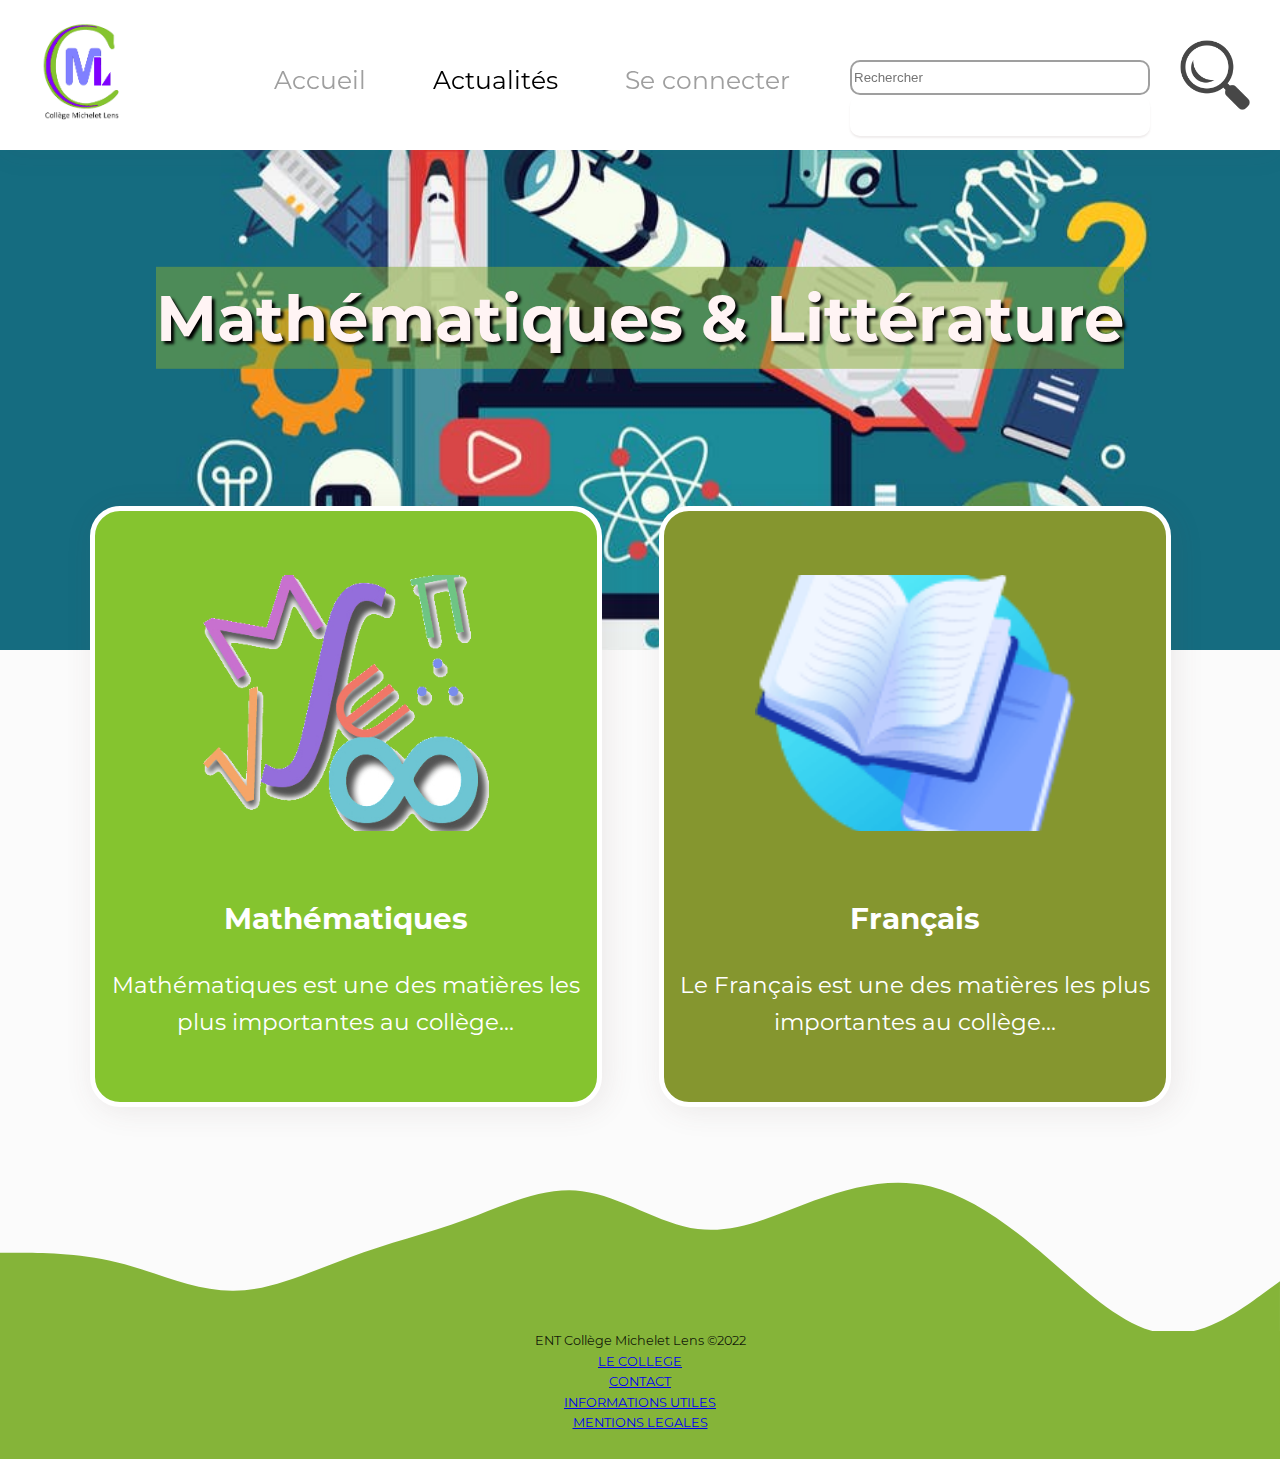
<file: mathematiquesetlitterature.html>
<!DOCTYPE html>
<html lang="fr">
<head>
    <meta charset="UTF-8">
    <meta http-equiv="X-UA-Compatible" content="IE=edge">
    <meta name="viewport" content="width=device-width, initial-scale=1.0">
    <title>Collège Michelet Accueil</title>
    <link rel="stylesheet" href="style.css">
    <link rel="icon" type="image/png" href="img/collegemichelet.png" />
    <script type="text/javascript" src="javascript/recherche.js"></script>
    <script src="https://code.jquery.com/jquery-3.6.0.min.js" integrity="sha256-/xUj+3OJU5yExlq6GSYGSHk7tPXikynS7ogEvDej/m4=" crossorigin="anonymous"></script>
</head>
<body>
    <header class="topbar">
        <div class="logo">
            <a href="index.html" class="logo-image"><img src="img/collegemichelet.png" alt=""></a>
        </div>
        <div class="rechercher" id="rechercher">
            <a><img class="rechercher" src="img/rechercher.png" alt=""></a>
            <input id="searchbar" onkeyup="search_lien()" type="text"name="search" placeholder="Rechercher" change="">
            <ol id="list"></ol>
                <script>
                    $(function(){
                    $("#list").load("./liste.html"); 
                    });
                </script> 
        </div>
        <nav>
            <a href="index.html" class="">Accueil</a>
            <a href="actualites.html" class="active">Actualités</a>
            <a href="login.html">Se connecter</a>
        </nav>
    </header>
    <main class="main">
        <div class="contener_slideshow">
            <h1 class="titre">Mathématiques & Littérature</h1>
            <div class="contener_slide">
            <div class="slid_1"><img src="img/banniere_st_1.png"></div>
            <div class="slid_2"><img src="img/banniere_st_2.png"></div>
            <div class="slid_3"><img src="img/banniere_st_3.png"></div>
            </div>
        </div>
        <div class="container">
            <a href="actualites.html"><div class="box vc n2">
                <img src="img/maths.png" alt="">
                <h2>Mathématiques</h2>
                <p class="resume">Mathématiques est une des matières les plus importantes au collège...</p>
            </div></a>
            <a href="actualites.html"><div class="box vf n2">
                <img src="img/francais.png" alt="">
                <h2>Français</h2>
                <p class="resume">Le Français est une des matières les plus importantes au collège...</p>
            </div></a>
    </main>
    <footer class="footer">
        <svg xmlns="http://www.w3.org/2000/svg" viewBox="0 0 1440 320">
            <path fill="#85b439" fill-opacity="1" d="M0,128L21.8,128C43.6,128,87,128,131,138.7C174.5,149,218,171,262,170.7C305.5,171,349,149,393,133.3C436.4,117,480,107,524,90.7C567.3,75,611,53,655,58.7C698.2,64,742,96,785,101.3C829.1,107,873,85,916,69.3C960,53,1004,43,1047,53.3C1090.9,64,1135,96,1178,133.3C1221.8,171,1265,213,1309,218.7C1352.7,224,1396,192,1418,176L1440,160L1440,320L1418.2,320C1396.4,320,1353,320,1309,320C1265.5,320,1222,320,1178,320C1134.5,320,1091,320,1047,320C1003.6,320,960,320,916,320C872.7,320,829,320,785,320C741.8,320,698,320,655,320C610.9,320,567,320,524,320C480,320,436,320,393,320C349.1,320,305,320,262,320C218.2,320,175,320,131,320C87.3,320,44,320,22,320L0,320Z"></path>
          </svg>
        <div class="green">
        ENT Collège Michelet Lens ©2022 <br>
        <a href="index.html" class="">LE COLLEGE</a> <br>
        <a href="index.html" class="">CONTACT</a> <br>
        <a href="index.html" class="">INFORMATIONS UTILES</a> <br>
        <a href="index.html" class="">MENTIONS LEGALES</a> <br>
        </div>
    </footer>
</body>
</html>
</file>
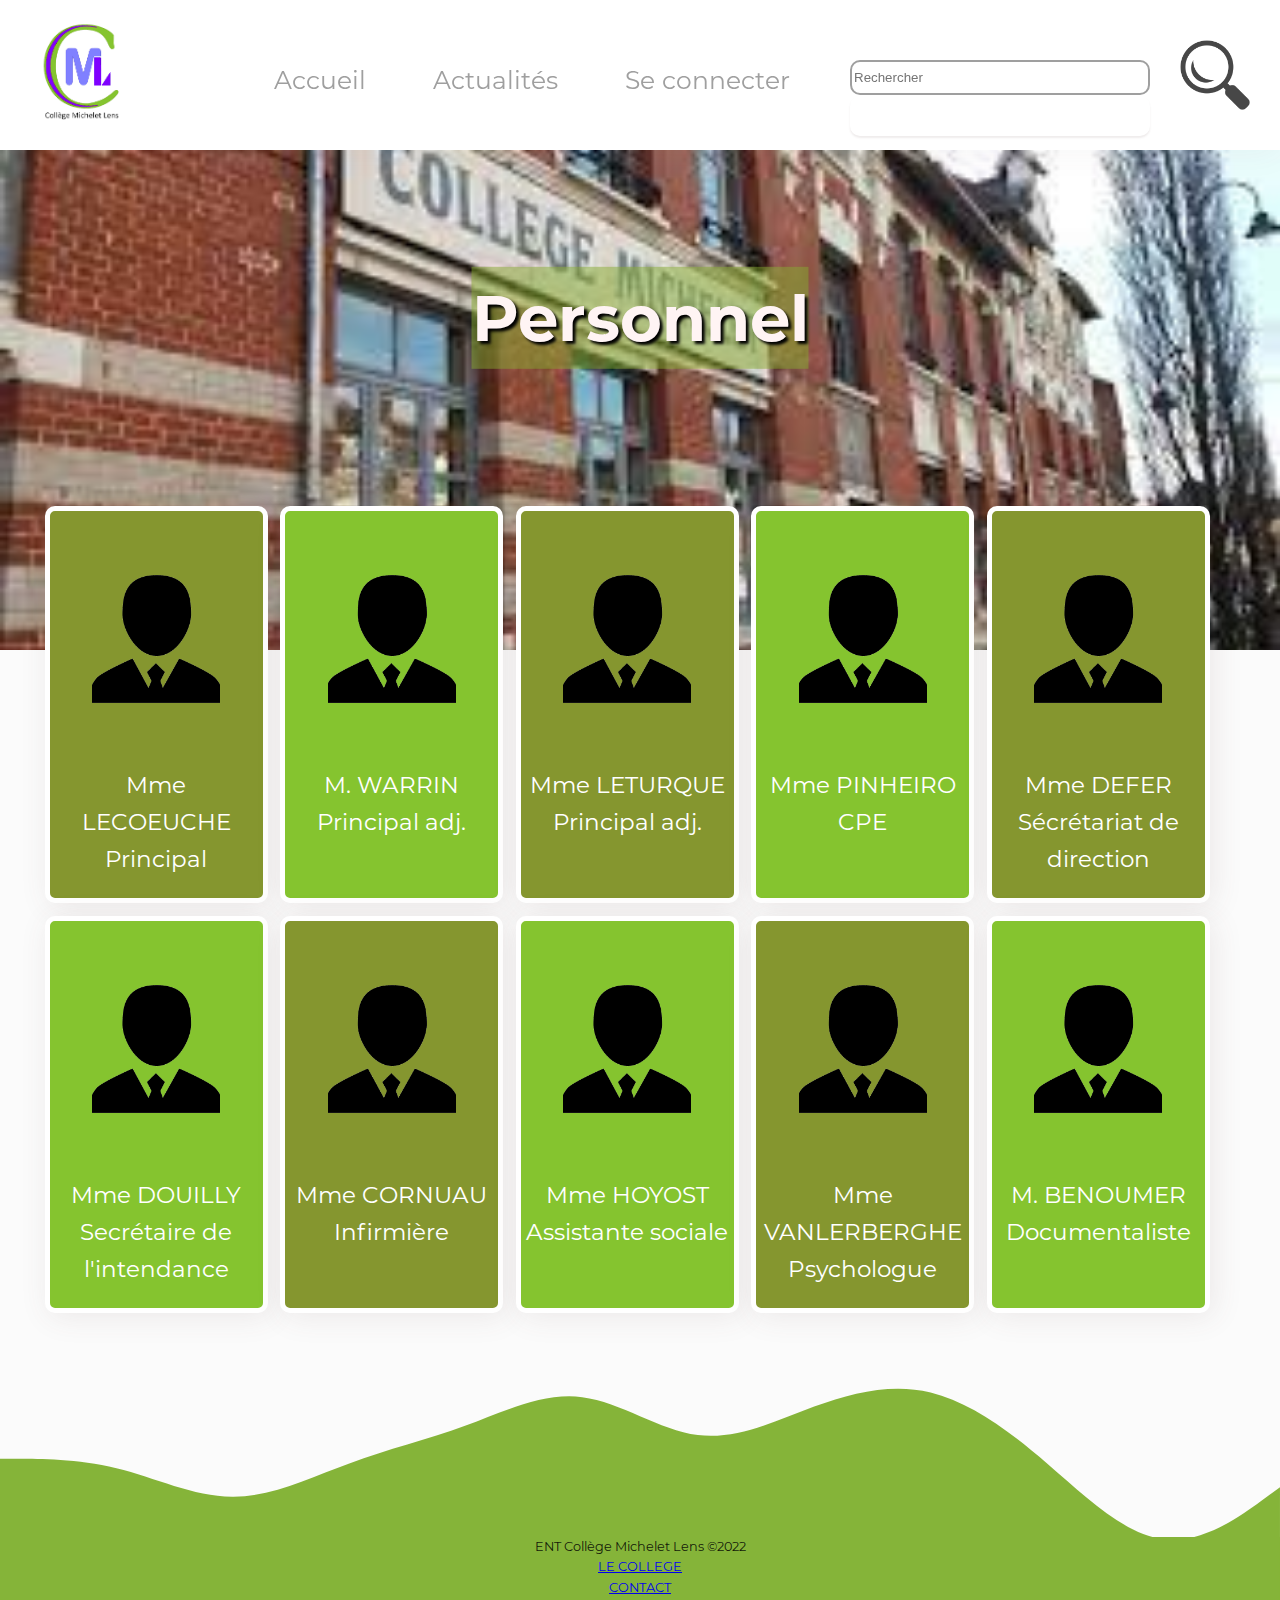
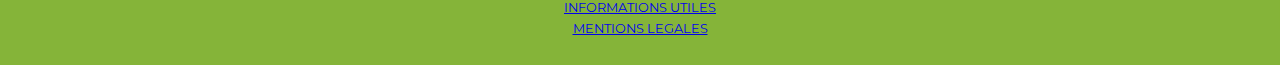
<file: personnel.html>
<!DOCTYPE html>
<html lang="fr">
<head>
    <meta charset="UTF-8">
    <meta http-equiv="X-UA-Compatible" content="IE=edge">
    <meta name="viewport" content="width=device-width, initial-scale=1.0">
    <title>Collège Michelet Accueil</title>
    <link rel="stylesheet" href="style.css">
    <link rel="icon" type="image/png" href="img/collegemichelet.png" />
    <script type="text/javascript" src="javascript/recherche.js"></script>
    <script src="https://code.jquery.com/jquery-3.6.0.min.js" integrity="sha256-/xUj+3OJU5yExlq6GSYGSHk7tPXikynS7ogEvDej/m4=" crossorigin="anonymous"></script>
</head>
<body>
    <header class="topbar">
        <div class="logo">
            <a href="index.html" class="logo-image"><img src="img/collegemichelet.png" alt=""></a>
        </div>
        <div class="rechercher" id="rechercher">
            <a><img class="rechercher" src="img/rechercher.png" alt=""></a>
            <input id="searchbar" onkeyup="search_lien()" type="text"name="search" placeholder="Rechercher" change="">
            <ol id="list"></ol>
                <script>
                    $(function(){
                    $("#list").load("./liste.html"); 
                    });
                </script> 
        </div>
        <nav>
            <a href="index.html" class="">Accueil</a>
            <a href="actualites.html" class="">Actualités</a>
            <a href="login.html">Se connecter</a>
        </nav>
    </header>
    <main class="main">
        <div class="contener_slideshow">
            <h1 class="titre">Personnel</h1>
            <div class="contener_slide">
            <div class="slid_1"><img src="img/college.png"></div>
            <div class="slid_2"><img src="img/michelet.jpg"></div>
            <div class="slid_3"><img src="img/michelet.png"></div>
            </div>
        </div>
        <div class="container">

            <a href="#" class=""><div class="box vf"><img src="img/personne.png" alt="">Mme LECOEUCHE<br>Principal</div></a>
			<a href="#" class=""><div class="box vc"><img src="img/personne.png" alt="">M. WARRIN<br>Principal adj.</div></a>
			<a href="#" class=""><div class="box vf"><img src="img/personne.png" alt="">Mme LETURQUE<br>Principal adj.</div></a>
			<a href="img/mmepinheiro.png" class=""><div class="box vc"><img src="img/personne.png" alt="">Mme PINHEIRO<br>CPE</div></a>
			<a href="#" class=""><div class="box vf"><img src="img/personne.png" alt="">Mme DEFER<br>Sécrétariat de direction</div></a>
			<a href="#" class=""><div class="box vc"><img src="img/personne.png" alt="">Mme DOUILLY<br>Secrétaire de l'intendance</div></a>
			<a href="#" class=""><div class="box vf"><img src="img/personne.png" alt="">Mme CORNUAU<br>Infirmière</div></a>
			<a href="#" class=""><div class="box vc"><img src="img/personne.png" alt="">Mme HOYOST<br>Assistante sociale</div></a>
			<a href="#" class=""><div class="box vf"><img src="img/personne.png" alt="">Mme VANLERBERGHE<br>Psychologue</div></a>
			<a href="#" class=""><div class="box vc"><img src="img/personne.png" alt="">M. BENOUMER<br>Documentaliste</div></a>

		</div>

    </main>
    <footer class="footer">
        <svg xmlns="http://www.w3.org/2000/svg" viewBox="0 0 1440 320">
            <path fill="#85b439" fill-opacity="1" d="M0,128L21.8,128C43.6,128,87,128,131,138.7C174.5,149,218,171,262,170.7C305.5,171,349,149,393,133.3C436.4,117,480,107,524,90.7C567.3,75,611,53,655,58.7C698.2,64,742,96,785,101.3C829.1,107,873,85,916,69.3C960,53,1004,43,1047,53.3C1090.9,64,1135,96,1178,133.3C1221.8,171,1265,213,1309,218.7C1352.7,224,1396,192,1418,176L1440,160L1440,320L1418.2,320C1396.4,320,1353,320,1309,320C1265.5,320,1222,320,1178,320C1134.5,320,1091,320,1047,320C1003.6,320,960,320,916,320C872.7,320,829,320,785,320C741.8,320,698,320,655,320C610.9,320,567,320,524,320C480,320,436,320,393,320C349.1,320,305,320,262,320C218.2,320,175,320,131,320C87.3,320,44,320,22,320L0,320Z"></path>
          </svg>
        <div class="green">
        ENT Collège Michelet Lens ©2022 <br>
        <a href="index.html" class="">LE COLLEGE</a> <br>
        <a href="index.html" class="">CONTACT</a> <br>
        <a href="index.html" class="">INFORMATIONS UTILES</a> <br>
        <a href="index.html" class="">MENTIONS LEGALES</a> <br>
        </div>
    </footer>
</body>
</html>
</file>
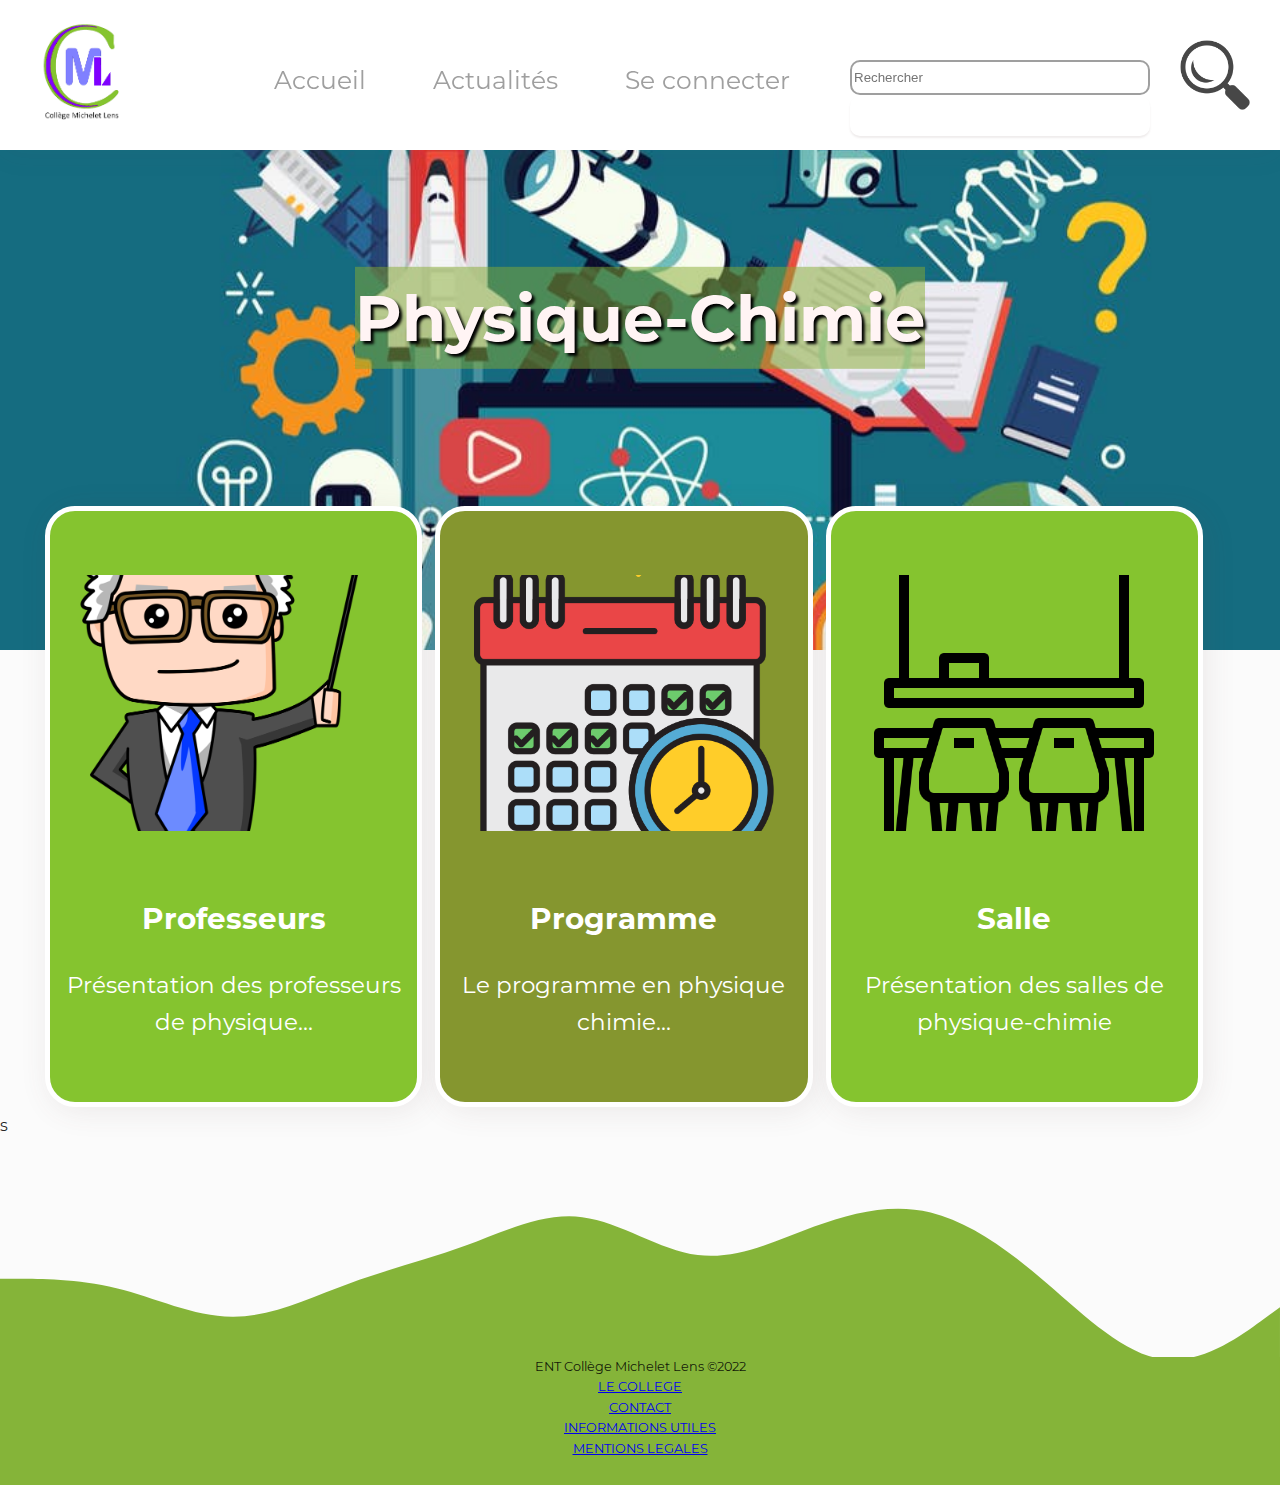
<file: physique.html>
<!DOCTYPE html>
<html lang="fr">
<head>
    <meta charset="UTF-8">
    <meta http-equiv="X-UA-Compatible" content="IE=edge">
    <meta name="viewport" content="width=device-width, initial-scale=1.0">
    <title>Collège Michelet Accueil</title>
    <link rel="stylesheet" href="style.css">
    <link rel="icon" type="image/png" href="img/collegemichelet.png" />
    <script type="text/javascript" src="javascript/recherche.js"></script>
    <script src="https://code.jquery.com/jquery-3.6.0.min.js" integrity="sha256-/xUj+3OJU5yExlq6GSYGSHk7tPXikynS7ogEvDej/m4=" crossorigin="anonymous"></script>
</head>
<body>
    <header class="topbar">
        <div class="logo">
            <a href="index.html" class="logo-image"><img src="img/collegemichelet.png" alt=""></a>
        </div>
        <div class="rechercher" id="rechercher">
            <a><img class="rechercher" src="img/rechercher.png" alt=""></a>
            <input id="searchbar" onkeyup="search_lien()" type="text"name="search" placeholder="Rechercher" change="">
            <ol id="list"></ol>
                <script>
                    $(function(){
                    $("#list").load("./liste.html"); 
                    });
                </script> 
        </div>
        <nav>
            <a href="index.html" class="">Accueil</a>
            <a href="actualites.html" class="">Actualités</a>
            <a href="login.html">Se connecter</a>
        </nav>
    </header>
    <main class="main">
        <div class="contener_slideshow">
            <h1 class="titre">Physique-Chimie</h1>
            <div class="contener_slide">
            <div class="slid_1"><img src="img/banniere_st_1.png"></div>
            <div class="slid_2"><img src="img/banniere_st_2.png"></div>
            <div class="slid_3"><img src="img/banniere_st_3.png"></div>
            </div>
        </div>
        <div class="container">
            <a href="professeurs_physique.html"><div class="box vc n3">
                <img src="img/professeur.png" alt="">
                <h2>Professeurs</h2>
                <p class="resume">Présentation des professeurs de physique...</p>
            </div></a>
            <a href="programme_physique_classe.html"><div class="box vf n3">
                <img src="img/programme.png" alt="">
                <h2>Programme</h2>
                <p class="resume">Le programme en physique chimie...</p>
            </div></a>
            <a href="salle_physique.html"><div class="box vc n3">
                <img src="img/salle.png" alt="">
                <h2>Salle</h2>
                <p class="resume">Présentation des salles de physique-chimie</p>
            </div></a>
        </div>


    </main>s
    <footer class="footer">
        <svg xmlns="http://www.w3.org/2000/svg" viewBox="0 0 1440 320">
            <path fill="#85b439" fill-opacity="1" d="M0,128L21.8,128C43.6,128,87,128,131,138.7C174.5,149,218,171,262,170.7C305.5,171,349,149,393,133.3C436.4,117,480,107,524,90.7C567.3,75,611,53,655,58.7C698.2,64,742,96,785,101.3C829.1,107,873,85,916,69.3C960,53,1004,43,1047,53.3C1090.9,64,1135,96,1178,133.3C1221.8,171,1265,213,1309,218.7C1352.7,224,1396,192,1418,176L1440,160L1440,320L1418.2,320C1396.4,320,1353,320,1309,320C1265.5,320,1222,320,1178,320C1134.5,320,1091,320,1047,320C1003.6,320,960,320,916,320C872.7,320,829,320,785,320C741.8,320,698,320,655,320C610.9,320,567,320,524,320C480,320,436,320,393,320C349.1,320,305,320,262,320C218.2,320,175,320,131,320C87.3,320,44,320,22,320L0,320Z"></path>
          </svg>
        <div class="green">
        ENT Collège Michelet Lens ©2022 <br>
        <a href="index.html" class="">LE COLLEGE</a> <br>
        <a href="index.html" class="">CONTACT</a> <br>
        <a href="index.html" class="">INFORMATIONS UTILES</a> <br>
        <a href="index.html" class="">MENTIONS LEGALES</a> <br>
        </div>
    </footer>
</body>
</html>
</file>
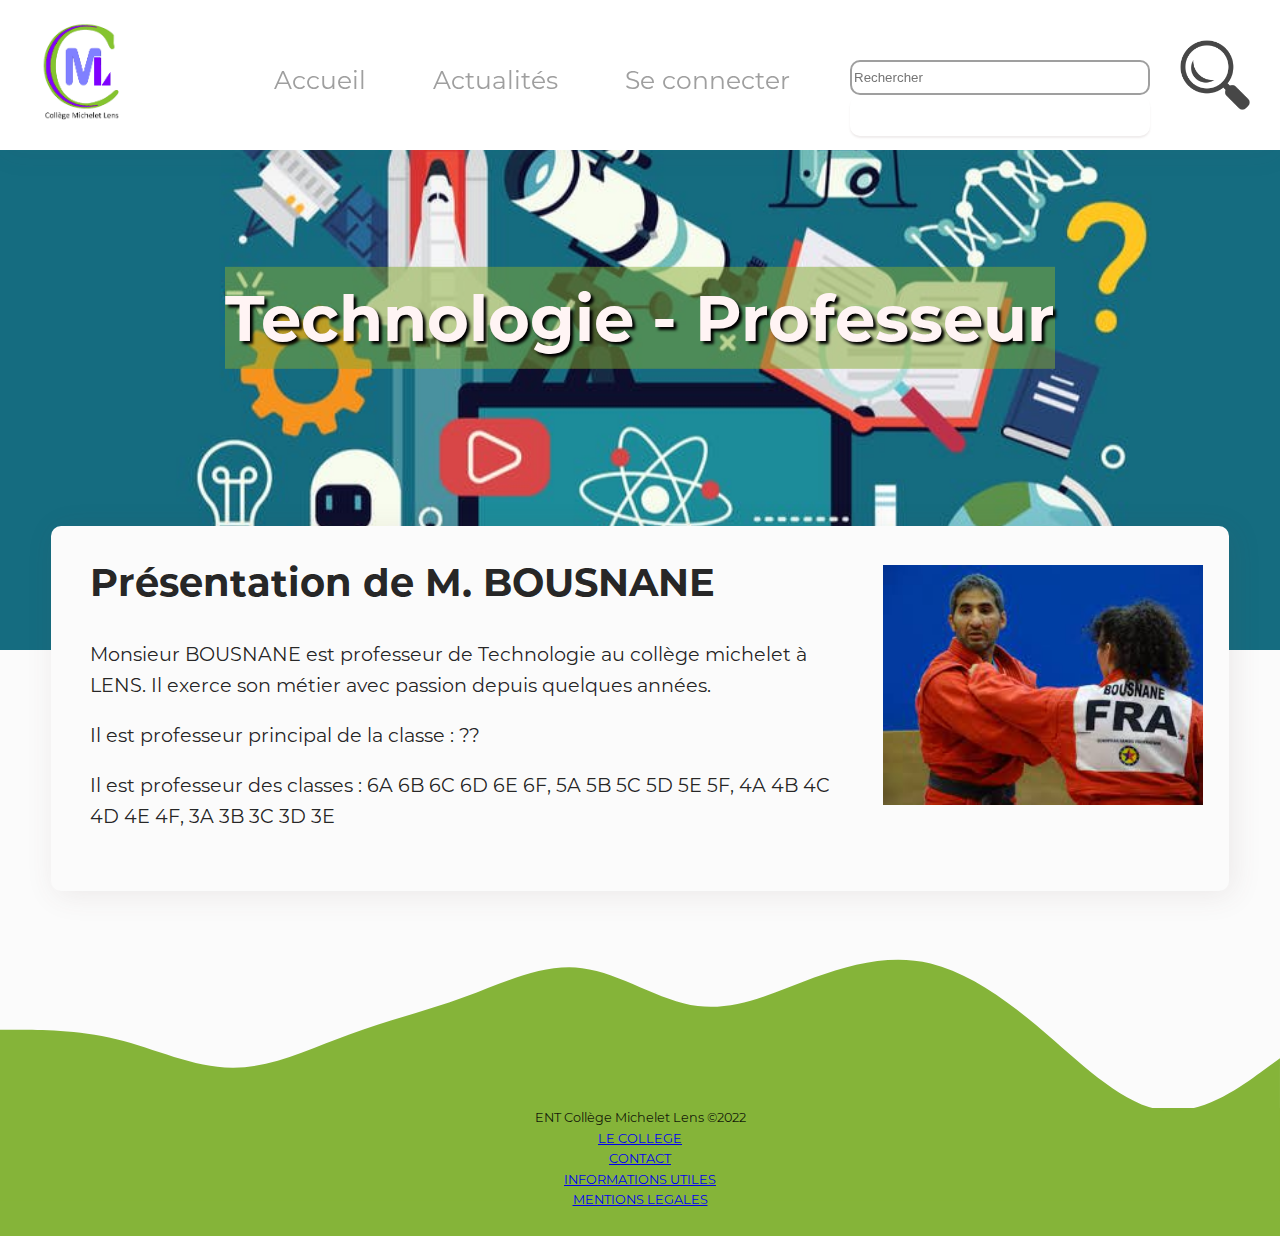
<file: professeur_technologie.html>
<!DOCTYPE html>
<html lang="fr">
<head>
    <meta charset="UTF-8">
    <meta http-equiv="X-UA-Compatible" content="IE=edge">
    <meta name="viewport" content="width=device-width, initial-scale=1.0">
    <title>Collège Michelet Accueil</title>
    <link rel="stylesheet" href="style.css">
    <link rel="icon" type="image/png" href="img/collegemichelet.png" />
    <script type="text/javascript" src="javascript/recherche.js"></script>
    <script src="https://code.jquery.com/jquery-3.6.0.min.js" integrity="sha256-/xUj+3OJU5yExlq6GSYGSHk7tPXikynS7ogEvDej/m4=" crossorigin="anonymous"></script>
</head>
<body>
    <header class="topbar">
        <div class="logo">
            <a href="index.html" class="logo-image"><img src="img/collegemichelet.png" alt=""></a>
        </div>
        <div class="rechercher" id="rechercher">
            <a><img class="rechercher" src="img/rechercher.png" alt=""></a>
            <input id="searchbar" onkeyup="search_lien()" type="text"name="search" placeholder="Rechercher" change="">
            <ol id="list"></ol>
                <script>
                    $(function(){
                    $("#list").load("./liste.html"); 
                    });
                </script> 
        </div>
        <nav>
            <a href="index.html" class="">Accueil</a>
            <a href="actualites.html" class="">Actualités</a>
            <a href="login.html">Se connecter</a>
        </nav>
    </header>
    <main class="main">
        <div class="contener_slideshow">
            <h1 class="titre">Technologie - Professeur</h1>
            <div class="contener_slide">
            <div class="slid_1"><img src="img/banniere_st_1.png"></div>
            <div class="slid_2"><img src="img/banniere_st_2.png"></div>
            <div class="slid_3"><img src="img/banniere_st_3.png"></div>
            </div>
        </div>
        <div class="container">
          <div class="article">
            <img class="img droite" src="img/m_bousnane.png" alt="">
			<div class="text gauche"><h1>Présentation de M. BOUSNANE</h1>
		    <p>Monsieur BOUSNANE est professeur de Technologie au collège michelet à LENS. Il exerce son métier avec passion depuis quelques années.</p>
            <p>Il est professeur principal de la classe : ??</p>
            <p>Il est professeur des classes : 6A 6B 6C 6D 6E 6F, 5A 5B 5C 5D 5E 5F, 4A 4B 4C 4D 4E 4F, 3A 3B 3C 3D 3E</p>
        </div>
        </div>
		</div>

    </main>
    <footer class="footer">
        <svg xmlns="http://www.w3.org/2000/svg" viewBox="0 0 1440 320">
            <path fill="#85b439" fill-opacity="1" d="M0,128L21.8,128C43.6,128,87,128,131,138.7C174.5,149,218,171,262,170.7C305.5,171,349,149,393,133.3C436.4,117,480,107,524,90.7C567.3,75,611,53,655,58.7C698.2,64,742,96,785,101.3C829.1,107,873,85,916,69.3C960,53,1004,43,1047,53.3C1090.9,64,1135,96,1178,133.3C1221.8,171,1265,213,1309,218.7C1352.7,224,1396,192,1418,176L1440,160L1440,320L1418.2,320C1396.4,320,1353,320,1309,320C1265.5,320,1222,320,1178,320C1134.5,320,1091,320,1047,320C1003.6,320,960,320,916,320C872.7,320,829,320,785,320C741.8,320,698,320,655,320C610.9,320,567,320,524,320C480,320,436,320,393,320C349.1,320,305,320,262,320C218.2,320,175,320,131,320C87.3,320,44,320,22,320L0,320Z"></path>
          </svg>
        <div class="green">
        ENT Collège Michelet Lens ©2022 <br>
        <a href="index.html" class="">LE COLLEGE</a> <br>
        <a href="index.html" class="">CONTACT</a> <br>
        <a href="index.html" class="">INFORMATIONS UTILES</a> <br>
        <a href="index.html" class="">MENTIONS LEGALES</a> <br>
        </div>
    </footer>
</body>
</html>
</file>
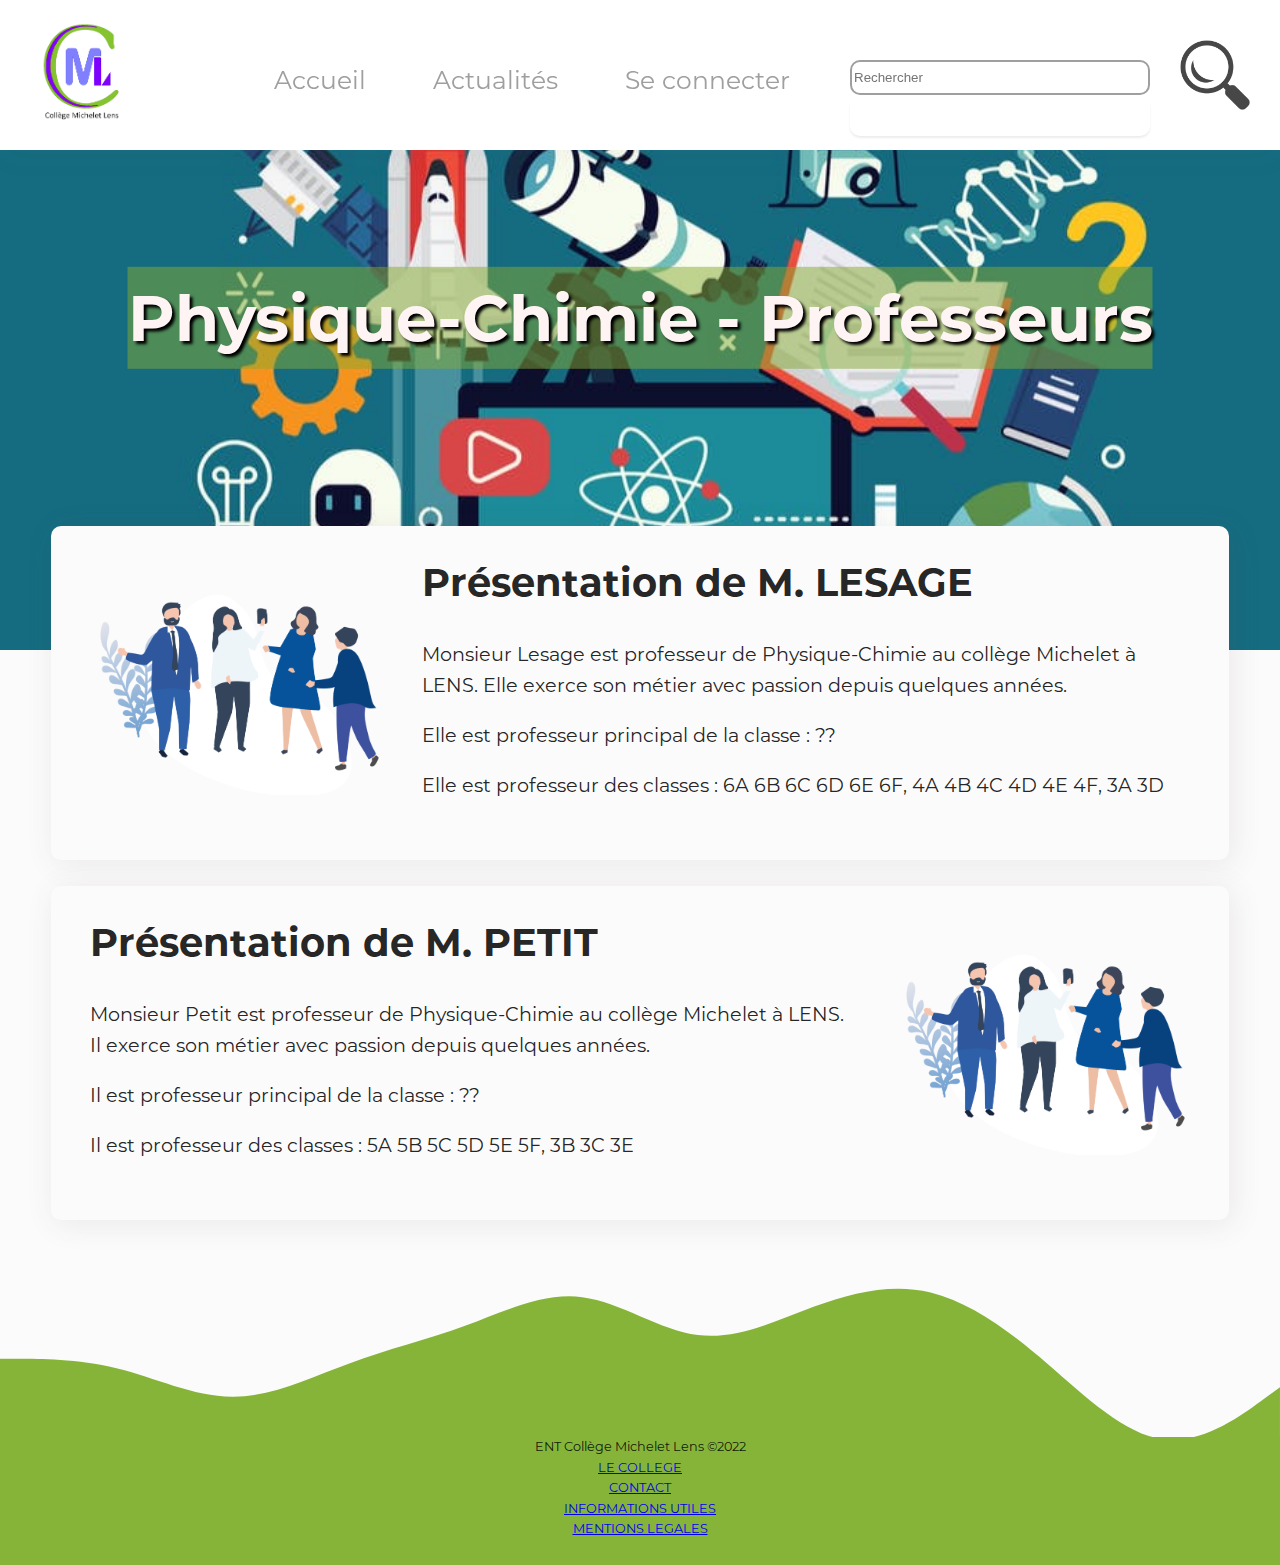
<file: professeurs_physique.html>
<!DOCTYPE html>
<html lang="fr">
<head>
    <meta charset="UTF-8">
    <meta http-equiv="X-UA-Compatible" content="IE=edge">
    <meta name="viewport" content="width=device-width, initial-scale=1.0">
    <title>Collège Michelet Accueil</title>
    <link rel="stylesheet" href="style.css">
    <link rel="icon" type="image/png" href="img/collegemichelet.png" />
    <script type="text/javascript" src="javascript/recherche.js"></script>
    <script src="https://code.jquery.com/jquery-3.6.0.min.js" integrity="sha256-/xUj+3OJU5yExlq6GSYGSHk7tPXikynS7ogEvDej/m4=" crossorigin="anonymous"></script>
</head>
<body>
    <header class="topbar">
        <div class="logo">
            <a href="index.html" class="logo-image"><img src="img/collegemichelet.png" alt=""></a>
        </div>
        <div class="rechercher" id="rechercher">
            <a><img class="rechercher" src="img/rechercher.png" alt=""></a>
            <input id="searchbar" onkeyup="search_lien()" type="text"name="search" placeholder="Rechercher" change="">
            <ol id="list"></ol>
                <script>
                    $(function(){
                    $("#list").load("./liste.html"); 
                    });
                </script> 
        </div>
        <nav>
            <a href="index.html" class="">Accueil</a>
            <a href="actualites.html" class="">Actualités</a>
            <a href="login.html">Se connecter</a>
        </nav>
    </header>
    <main class="main">
        <div class="contener_slideshow">
            <h1 class="titre">Physique-Chimie - Professeurs</h1>
            <div class="contener_slide">
            <div class="slid_1"><img src="img/banniere_st_1.png"></div>
            <div class="slid_2"><img src="img/banniere_st_2.png"></div>
            <div class="slid_3"><img src="img/banniere_st_3.png"></div>
            </div>
        </div>
        <div class="container">

          <div class="article">
            <img class="img gauche" src="img/personnel.png" alt="">
			<div class="text gauche"><h1>Présentation de M. LESAGE</h1>
		    <p>Monsieur Lesage est professeur de Physique-Chimie au collège Michelet à LENS. Elle exerce son métier avec passion depuis quelques années.</p>
            <p>Elle est professeur principal de la classe : ??</p>
            <p>Elle est professeur des classes : 6A 6B 6C 6D 6E 6F, 4A 4B 4C 4D 4E 4F, 3A 3D</p>
          </div>
          </div>

          <div class="article">
            <img class="img droite" src="img/personnel.png" alt="">
			<div class="text gauche"><h1>Présentation de M. PETIT</h1>
		    <p>Monsieur Petit est professeur de Physique-Chimie au collège Michelet à LENS. Il exerce son métier avec passion depuis quelques années.</p>
            <p>Il est professeur principal de la classe : ??</p>
            <p>Il est professeur des classes : 5A 5B 5C 5D 5E 5F, 3B 3C 3E</p>
          </div>
          </div>

		</div>

    </main>
    <footer class="footer">
        <svg xmlns="http://www.w3.org/2000/svg" viewBox="0 0 1440 320">
            <path fill="#85b439" fill-opacity="1" d="M0,128L21.8,128C43.6,128,87,128,131,138.7C174.5,149,218,171,262,170.7C305.5,171,349,149,393,133.3C436.4,117,480,107,524,90.7C567.3,75,611,53,655,58.7C698.2,64,742,96,785,101.3C829.1,107,873,85,916,69.3C960,53,1004,43,1047,53.3C1090.9,64,1135,96,1178,133.3C1221.8,171,1265,213,1309,218.7C1352.7,224,1396,192,1418,176L1440,160L1440,320L1418.2,320C1396.4,320,1353,320,1309,320C1265.5,320,1222,320,1178,320C1134.5,320,1091,320,1047,320C1003.6,320,960,320,916,320C872.7,320,829,320,785,320C741.8,320,698,320,655,320C610.9,320,567,320,524,320C480,320,436,320,393,320C349.1,320,305,320,262,320C218.2,320,175,320,131,320C87.3,320,44,320,22,320L0,320Z"></path>
          </svg>
        <div class="green">
        ENT Collège Michelet Lens ©2022 <br>
        <a href="index.html" class="">LE COLLEGE</a> <br>
        <a href="index.html" class="">CONTACT</a> <br>
        <a href="index.html" class="">INFORMATIONS UTILES</a> <br>
        <a href="index.html" class="">MENTIONS LEGALES</a> <br>
        </div>
    </footer>
</body>
</html>
</file>
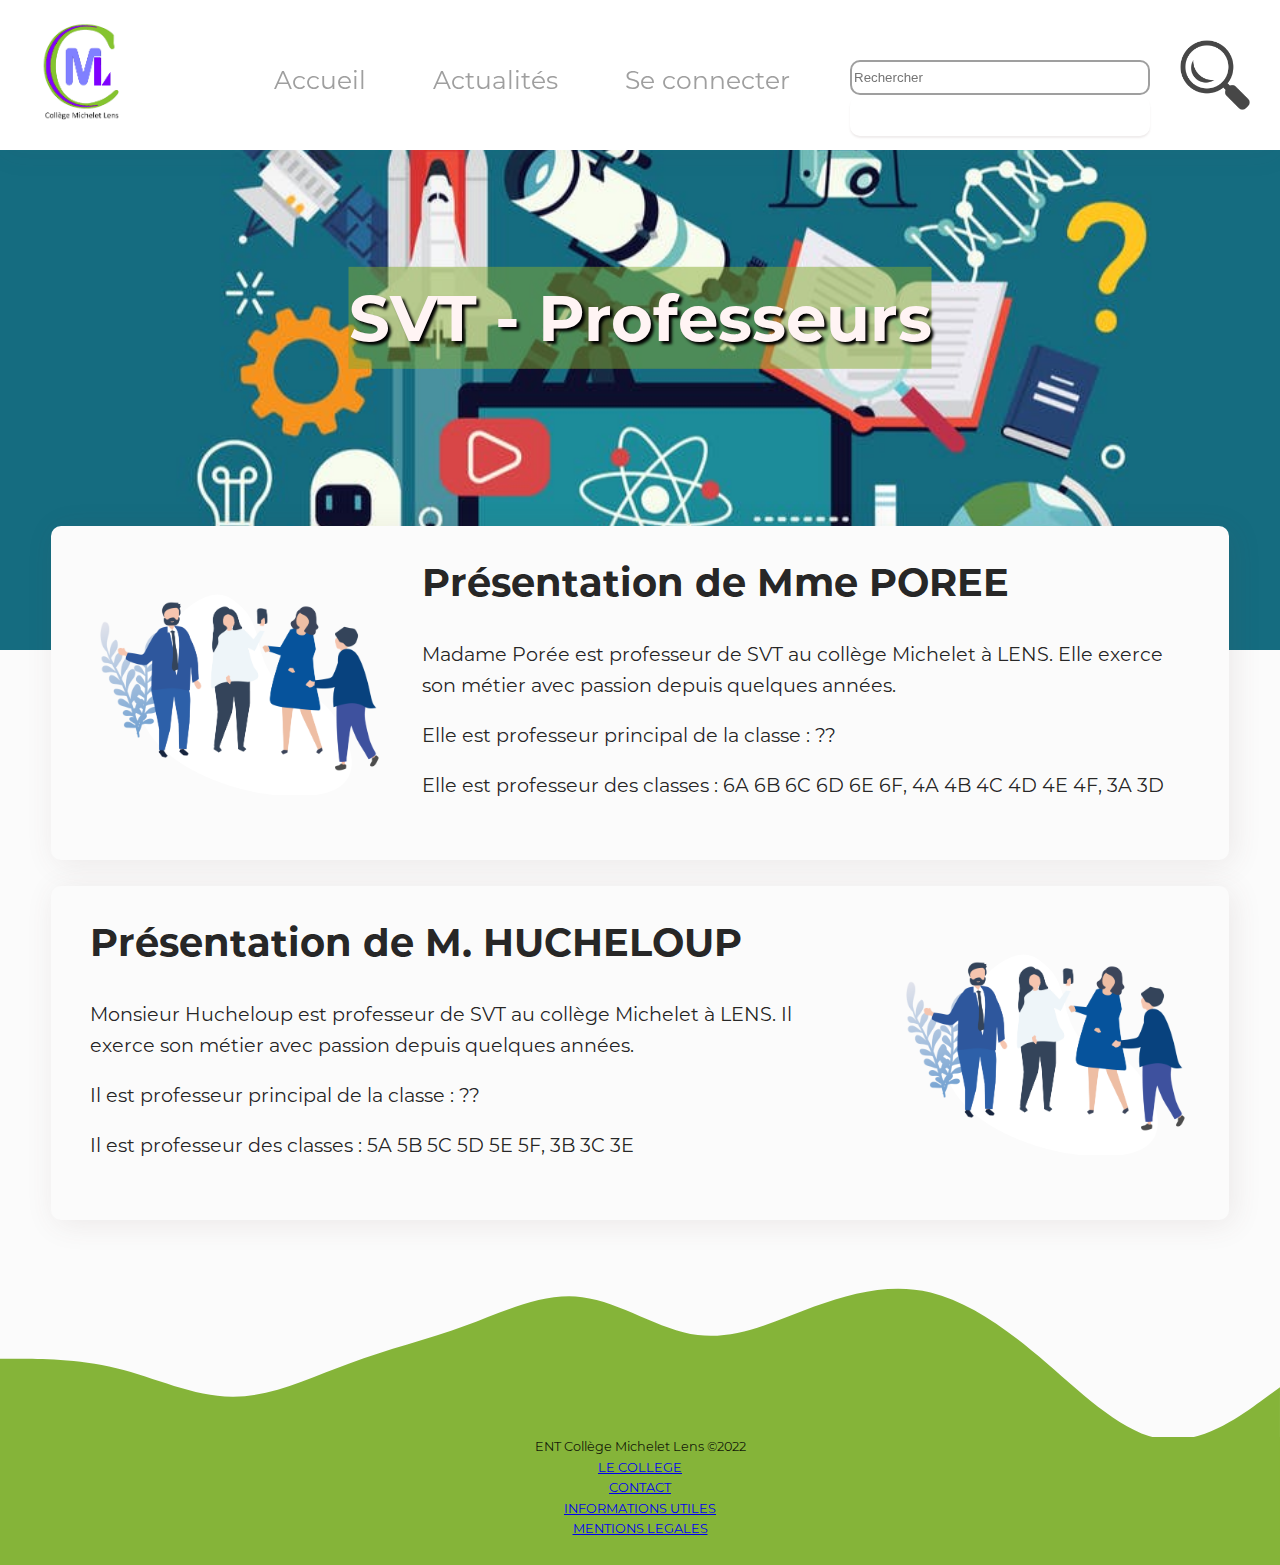
<file: professeurs_svt.html>
<!DOCTYPE html>
<html lang="fr">
<head>
    <meta charset="UTF-8">
    <meta http-equiv="X-UA-Compatible" content="IE=edge">
    <meta name="viewport" content="width=device-width, initial-scale=1.0">
    <title>Collège Michelet Accueil</title>
    <link rel="stylesheet" href="style.css">
    <link rel="icon" type="image/png" href="img/collegemichelet.png" />
    <script type="text/javascript" src="javascript/recherche.js"></script>
    <script src="https://code.jquery.com/jquery-3.6.0.min.js" integrity="sha256-/xUj+3OJU5yExlq6GSYGSHk7tPXikynS7ogEvDej/m4=" crossorigin="anonymous"></script>
</head>
<body>
    <header class="topbar">
        <div class="logo">
            <a href="index.html" class="logo-image"><img src="img/collegemichelet.png" alt=""></a>
        </div>
        <div class="rechercher" id="rechercher">
            <a><img class="rechercher" src="img/rechercher.png" alt=""></a>
            <input id="searchbar" onkeyup="search_lien()" type="text"name="search" placeholder="Rechercher" change="">
            <ol id="list"></ol>
                <script>
                    $(function(){
                    $("#list").load("./liste.html"); 
                    });
                </script> 
        </div>
        <nav>
            <a href="index.html" class="">Accueil</a>
            <a href="actualites.html" class="">Actualités</a>
            <a href="login.html">Se connecter</a>
        </nav>
    </header>
    <main class="main">
        <div class="contener_slideshow">
            <h1 class="titre">SVT - Professeurs</h1>
            <div class="contener_slide">
            <div class="slid_1"><img src="img/banniere_st_1.png"></div>
            <div class="slid_2"><img src="img/banniere_st_2.png"></div>
            <div class="slid_3"><img src="img/banniere_st_3.png"></div>
            </div>
        </div>
        <div class="container">

          <div class="article">
            <img class="img gauche" src="img/personnel.png" alt="">
			<div class="text gauche"><h1>Présentation de Mme POREE</h1>
		    <p>Madame Porée est professeur de SVT au collège Michelet à LENS. Elle exerce son métier avec passion depuis quelques années.</p>
            <p>Elle est professeur principal de la classe : ??</p>
            <p>Elle est professeur des classes : 6A 6B 6C 6D 6E 6F, 4A 4B 4C 4D 4E 4F, 3A 3D</p>
          </div>
          </div>

          <div class="article">
            <img class="img droite" src="img/personnel.png" alt="">
			<div class="text gauche"><h1>Présentation de M. HUCHELOUP</h1>
		    <p>Monsieur Hucheloup est professeur de SVT au collège Michelet à LENS. Il exerce son métier avec passion depuis quelques années.</p>
            <p>Il est professeur principal de la classe : ??</p>
            <p>Il est professeur des classes : 5A 5B 5C 5D 5E 5F, 3B 3C 3E</p>
          </div>
          </div>

		</div>

    </main>
    <footer class="footer">
        <svg xmlns="http://www.w3.org/2000/svg" viewBox="0 0 1440 320">
            <path fill="#85b439" fill-opacity="1" d="M0,128L21.8,128C43.6,128,87,128,131,138.7C174.5,149,218,171,262,170.7C305.5,171,349,149,393,133.3C436.4,117,480,107,524,90.7C567.3,75,611,53,655,58.7C698.2,64,742,96,785,101.3C829.1,107,873,85,916,69.3C960,53,1004,43,1047,53.3C1090.9,64,1135,96,1178,133.3C1221.8,171,1265,213,1309,218.7C1352.7,224,1396,192,1418,176L1440,160L1440,320L1418.2,320C1396.4,320,1353,320,1309,320C1265.5,320,1222,320,1178,320C1134.5,320,1091,320,1047,320C1003.6,320,960,320,916,320C872.7,320,829,320,785,320C741.8,320,698,320,655,320C610.9,320,567,320,524,320C480,320,436,320,393,320C349.1,320,305,320,262,320C218.2,320,175,320,131,320C87.3,320,44,320,22,320L0,320Z"></path>
          </svg>
        <div class="green">
        ENT Collège Michelet Lens ©2022 <br>
        <a href="index.html" class="">LE COLLEGE</a> <br>
        <a href="index.html" class="">CONTACT</a> <br>
        <a href="index.html" class="">INFORMATIONS UTILES</a> <br>
        <a href="index.html" class="">MENTIONS LEGALES</a> <br>
        </div>
    </footer>
</body>
</html>
</file>
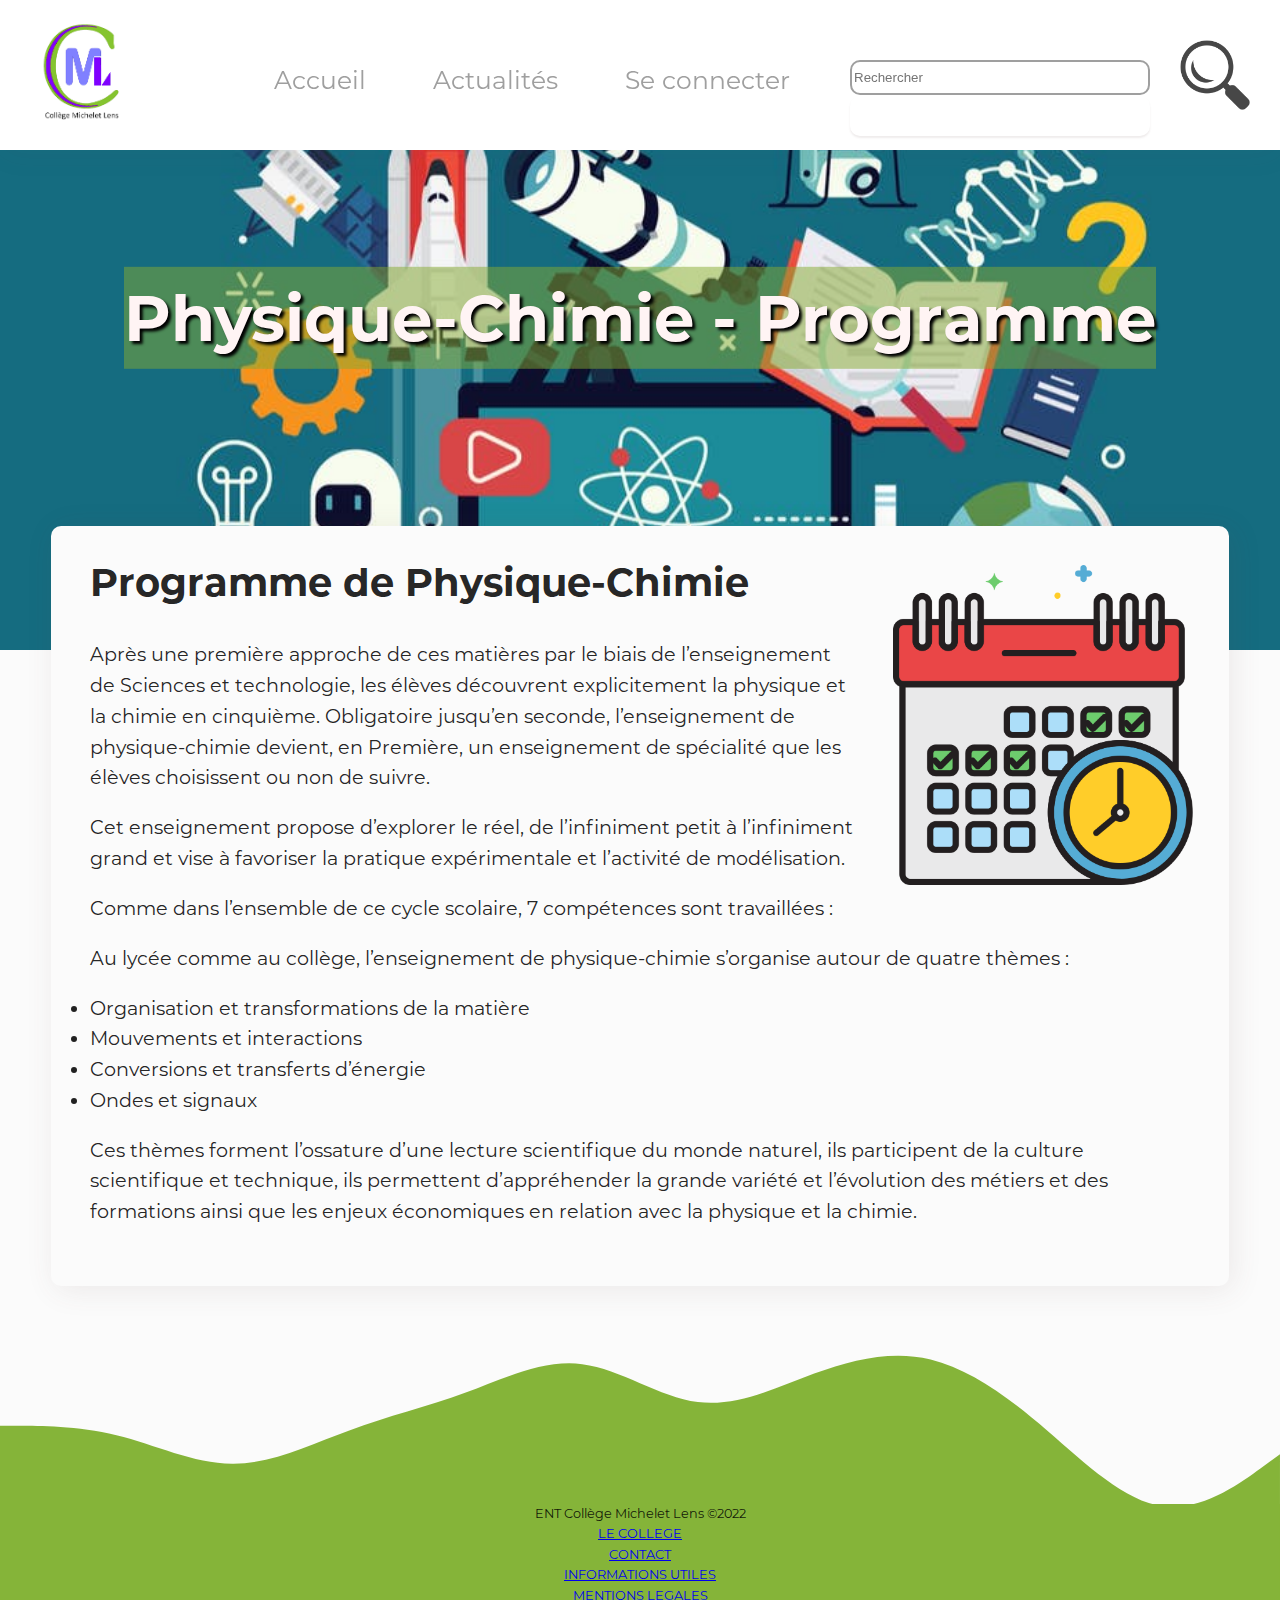
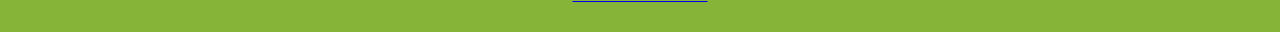
<file: programme_physique.html>
<!DOCTYPE html>
<html lang="fr">
<head>
    <meta charset="UTF-8">
    <meta http-equiv="X-UA-Compatible" content="IE=edge">
    <meta name="viewport" content="width=device-width, initial-scale=1.0">
    <title>Collège Michelet Accueil</title>
    <link rel="stylesheet" href="style.css">
    <link rel="icon" type="image/png" href="img/collegemichelet.png" />
    <script type="text/javascript" src="javascript/recherche.js"></script>
    <script src="https://code.jquery.com/jquery-3.6.0.min.js" integrity="sha256-/xUj+3OJU5yExlq6GSYGSHk7tPXikynS7ogEvDej/m4=" crossorigin="anonymous"></script>
</head>
<body>
    <header class="topbar">
        <div class="logo">
            <a href="index.html" class="logo-image"><img src="img/collegemichelet.png" alt=""></a>
        </div>
        <div class="rechercher" id="rechercher">
            <a><img class="rechercher" src="img/rechercher.png" alt=""></a>
            <input id="searchbar" onkeyup="search_lien()" type="text"name="search" placeholder="Rechercher" change="">
            <ol id="list"></ol>
                <script>
                    $(function(){
                    $("#list").load("./liste.html"); 
                    });
                </script> 
        </div>
        <nav>
            <a href="index.html" class="">Accueil</a>
            <a href="actualites.html" class="">Actualités</a>
            <a href="login.html">Se connecter</a>
        </nav>
    </header>
    <main class="main">
        <div class="contener_slideshow">
            <h1 class="titre">Physique-Chimie - Programme</h1>
            <div class="contener_slide">
            <div class="slid_1"><img src="img/banniere_st_1.png"></div>
            <div class="slid_2"><img src="img/banniere_st_2.png"></div>
            <div class="slid_3"><img src="img/banniere_st_3.png"></div>
            </div>
        </div>
        <div class="container">
          <div class="article">
            <img class="img droite" src="img/programme.png" alt="">
			<div class="text gauche"><h1>Programme de Physique-Chimie</h1>
		    <p>Après une première approche de ces matières par le biais de l’enseignement de Sciences et technologie, les élèves découvrent explicitement la physique et la chimie en cinquième. Obligatoire jusqu’en seconde, l’enseignement de physique-chimie devient, en Première, un enseignement de spécialité que les élèves choisissent ou non de suivre.</p>
            <p>Cet enseignement propose d’explorer le réel, de l’infiniment petit à l’infiniment grand et vise à favoriser la pratique expérimentale et l’activité de modélisation.</p>
            <p>Comme dans l’ensemble de ce cycle scolaire, 7 compétences sont travaillées :</p>
            <p>Au lycée comme au collège, l’enseignement de physique-chimie s’organise autour de quatre thèmes :</p>
            <p>
                <li>Organisation et transformations de la matière</li>
                <li>Mouvements et interactions</li>
                <li>Conversions et transferts d’énergie </li>
                <li>Ondes et signaux</li>
            </p>
            <p>Ces thèmes forment l’ossature d’une lecture scientifique du monde naturel, ils participent de la culture scientifique et technique, ils permettent d’appréhender la grande variété et l’évolution des métiers et des formations ainsi que les enjeux économiques en relation avec la physique et la chimie.</p>
        </div>
        </div>
		</div>

    </main>
    <footer class="footer">
        <svg xmlns="http://www.w3.org/2000/svg" viewBox="0 0 1440 320">
            <path fill="#85b439" fill-opacity="1" d="M0,128L21.8,128C43.6,128,87,128,131,138.7C174.5,149,218,171,262,170.7C305.5,171,349,149,393,133.3C436.4,117,480,107,524,90.7C567.3,75,611,53,655,58.7C698.2,64,742,96,785,101.3C829.1,107,873,85,916,69.3C960,53,1004,43,1047,53.3C1090.9,64,1135,96,1178,133.3C1221.8,171,1265,213,1309,218.7C1352.7,224,1396,192,1418,176L1440,160L1440,320L1418.2,320C1396.4,320,1353,320,1309,320C1265.5,320,1222,320,1178,320C1134.5,320,1091,320,1047,320C1003.6,320,960,320,916,320C872.7,320,829,320,785,320C741.8,320,698,320,655,320C610.9,320,567,320,524,320C480,320,436,320,393,320C349.1,320,305,320,262,320C218.2,320,175,320,131,320C87.3,320,44,320,22,320L0,320Z"></path>
          </svg>
        <div class="green">
        ENT Collège Michelet Lens ©2022 <br>
        <a href="index.html" class="">LE COLLEGE</a> <br>
        <a href="index.html" class="">CONTACT</a> <br>
        <a href="index.html" class="">INFORMATIONS UTILES</a> <br>
        <a href="index.html" class="">MENTIONS LEGALES</a> <br>
        </div>
    </footer>
</body>
</html>
</file>
<file: style.css>
@font-face {
    font-display: swap;
    font-family:"Montserrat";
    src: url(fonts/Montserrat-Regular.otf)  format("opentype");
    font-weight: 400;
}

@font-face {
    font-display: swap;
    font-family:"Montserrat";
    src: url(fonts/Montserrat-Bold.otf)  format("opentype");
    font-weight: 700;
}

*{
    box-sizing: border-box;
}

body, html {
    font-size: 16px;
    color: rgba(0,0,0,0.87);
    font-family: "Montserrat", sans-serif;
    line-height: 1.6;
    margin: 0;
    font-weight:500;
    background: #fbfbfb;
}

.topbar {
    position: fixed;
    top: 0;
    left: 0;
    right: 0;
    width: 100%;
    background: #FFF;
    padding: 20px;
    z-index:3;
    box-shadow: 0 4px 30px rgba(94, 69, 69, 0.05);
    height: 150px;
}

.topbar nav {
    position:relative;
    float:right;
    font-size: 25px;
    margin-top:40px;
}

.topbar .logo img{
    float: left;
    margin-left: 1vw;
    width: 100px;
    height: 100px;
}

.topbar nav a {
    color: #9F9F9F;
    text-decoration: none;
    font-weight: 500;
    margin: 0px 30px 0px 30px;
}

.topbar a .rechercher{
    float:right;
    width: 70px;
    opacity: 0.9;
    margin-top: 20px;
    margin-right: 10px;
}

#searchbar{
    float:right;
    margin-top: 40px;
    border-radius:10px;
    height: 35px;
    width: 300px;
    margin-right: 30px;
    margin-left: 30px;
    border:solid 2px #9F9F9F;
  }

  input[type=text] {
     width: 30%;
  }

  /* When the input field gets focus,
       change its width to 100% */
  input[type=text]:focus {
    width: 70%;
  }

#list{
    position:relative;
    float:right;
    background-color:white;
    overflow-y: scroll;
    width: 300px;
    border-radius: 10px;
    max-height: 150px;
    top: 60px;
    left: 330px;
    margin-left: -300px;
    padding-bottom: 20px;
    padding-top: 20px;
    box-shadow: 0px 2px 2px 0px rgba(94, 69, 69, 0.10);
}

#list a{
    color:black;
    text-decoration:none;
  }

.liens{
  display: none;    
 } 


.topbar a img.rechercher:hover{
    transform: scale(1.05,1.05);
    opacity: 1;
}

.topbar nav a:hover, .topbar nav a.active {
    color: #000;
}


.banniere {
    margin-top: 150px;
    height: 50vw;
    background: no-repeat center center / cover url("img/michelet.png");
    vertical-align: auto;
    text-align: center;
    margin-bottom: -100px;
}

.banniere h1{
    padding-top: 16vw;
    font-weight: bolder;
    font-size: 5vw;
    color: rgb(255, 244, 244);
    text-shadow: 3px 3px 3px black;
    z-index: 1;
}

.banniere div.button{
    background-color: rgb(133, 180, 57);
    color: white;
    position:relative;
    margin-right: 40vw;
    margin-left: 40vw;
    border: solid white 3px;
    border-radius: 10px;
}

.banniere div:hover{
    transform: scale(1.05,1.05);
}

.banniere a{
    color: white;
    z-index: 1;
    text-decoration: none;
    font-size: 2vw;
    font-weight: bolder;
    text-shadow: 2px 2px 2px black
}
  
  .contener_slideshow
  {
    width: 100%;
    height:500px;
    overflow: hidden;
    position: relative;
    background-image: url(img_diapo_fond.png) no-repeat;
    top: 150px;
    z-index:1;
  }

  .contener_slideshow img
  {
    width: 100%;
    height:500px;
    object-fit:cover;
  }
  .slid_1, .slid_2, .slid_3
  {
    position: absolute;
    z-index:1;
    width:100%;
    height:500px;
  }
  .slid_1{left: 0;}
  .slid_2{left: 100%;}
  .slid_3{left: 200%;}
  .contener_slide
  {
    width: 100%;
    height: 500px;;
    left:0px;
    position: absolute;
    -webkit-animation-duration: 30s;
    -webkit-animation-iteration-count:infinite;
    -webkit-animation-name: anim_slide;
    -moz-animation-duration: 30s;
    -moz-animation-iteration-count:infinite;
    -moz-animation-name: anim_slide;
    -ms-animation-duration: 30s;
    -ms-animation-iteration-count:infinite;
    -ms-animation-name: anim_slide;
    animation-duration: 30s;
    animation-iteration-count:infinite;
    animation-name: anim_slide;
  }
  @-webkit-keyframes anim_slide 
  {
    0% {left:0px;}32% {left:0px;}33% {left:-100%;}65% {left:-100%;}66% {left:-200%;}100% {left:-200%;}
  }
  @-moz-keyframes anim_slide 
  {
    0% {left:0px;}32% {left:0px;}33% {left:-100%;}65% {left:-100%;}66% {left:-200%;}100% {left:-200%;}
  }
  @-ms-keyframes anim_slide 
  {
    0% {left:0px;}32% {left:0px;}33% {left:-100%;}65% {left:-100%;}66% {left:-200%;}100% {left:-200%;}
  }
  @keyframes anim_slide 
  {
    0% {left:0px;}32% {left:0px;}33% {left:-100%;}65% {left:-100%;}66% {left:-200%;}100% {left:-200%;}
  }

.main {
    float:left;
    width:100%;
    background: #fbfbfb;
    z-index: 2;
    position:relative;
    height: auto;
}

.container {
    position:relative;
	padding-left: 3vw;
	padding-right:3vw;
	text-align:center;
    z-index:9;
}

.container a{
	text-decoration:none;
	font-size: 1.8vw;
    color:white;
    font-weight:400;
}

.box {
	display: block;
    float: left;
	width: 17.4vw;
	padding-top: 5vw;
	padding-bottom: 3vw;
	text-decoration: none;
	margin-bottom: 2vw;
    margin: 0.5vw;
    border-radius: 10px;
    box-shadow: 4px 4px 30px rgba(94, 69, 69, 0.10);
    border: solid white 5px;
    height: 31vw;
}

.box:hover{
    transform: scale(1.05,1.05);

}

.box img{
	width : 10vw;
    height:10vw;
	display: block;
	margin-left: auto;
	margin-right: auto;
	margin-bottom: 5vw;
    object-fit:cover;
}

.vc{
	background: rgb(133, 196, 47, 1);
}

.vf{
	background: rgb(133, 150, 47, 1);
}

.actualite{
    color:black;
    height: 50vw;
    width: 29.9vw;
    text-align: left;
    font-size: 1.2vw;
    line-height: 1.2 ;
    padding: 1.5vw;
    z-index: 9;
    background: white;
    border: solid rgb(133, 170, 47, 0.7) 10px;
}

.actualite:hover{
    border: solid rgb(133, 170, 47, 01) 10px;
    transform: scale(1.05,1.05);
}

.actualite img{
    width: 24vw;
    height: 14vw;
    object-fit:cover;
}

.n2{
    width:40vw;
    margin-left:4vw;
    height:auto;
    border-radius: 30px;
}


.n2 img{
    width:25vw;
    height:20vw;
}

img.entier{
    object-fit:contain;
}

.n3{
    width:29.5vw;
    height:auto;
    border-radius: 30px;
}

.n3 img{
    width:25vw;
    height:20vw;
}


h1.titre{
    position:absolute;
    white-space:nowrap;
    top: 25%;
    left: 50%;
    transform: translate(-50%, -50%);
    z-index:9;
    color:white;
    font-size: 3vw;
    font-weight: bolder;
    font-size: 5vw;
    color: rgb(255, 244, 244);
    text-shadow: 3px 3px 3px black;
    background-color: rgb(133, 170, 47, 0.5);
}

h2{
    font-size:2.3vw;
}

.date{
    font-style: italic;
    color:grey;
}

.article{
    margin-top: 2vw;
    margin-left: 1vw;
    margin-right: 1vw;
    padding-top:1px;    
    background:#fbfbfb;
    border-radius: 10px;
    box-shadow: 4px 4px 30px rgba(94, 69, 69, 0.10);
    padding-bottom: 40px; 
}

.text{
    text-align:left;
    margin-left:3vw;
    margin-right:3vw;
    font-size: 1.5vw;
}

.article .img{
    float:right;
    margin: 3vw 2vw;
    width: 25vw;
}

.article .img.gauche{
    float:left;
    margin: 3vw 2vw;
    width: 25vw;
}

.article img{
    width: 85vw;
}

.text.droite{
    margin-left: 40vw;
}

iframe {
    height: 40vh;
    width: 100%;
}

video{
    width:100%;
}

.footer {
    clear:both;
    text-align:center;
    padding-top: 2vw;
}

footer svg {
    margin-bottom: -100px;
}

.footer .green{
    background: rgb(133, 180, 57);
    padding-bottom: 2vw;
    font-size: 1vw
}
</file>
